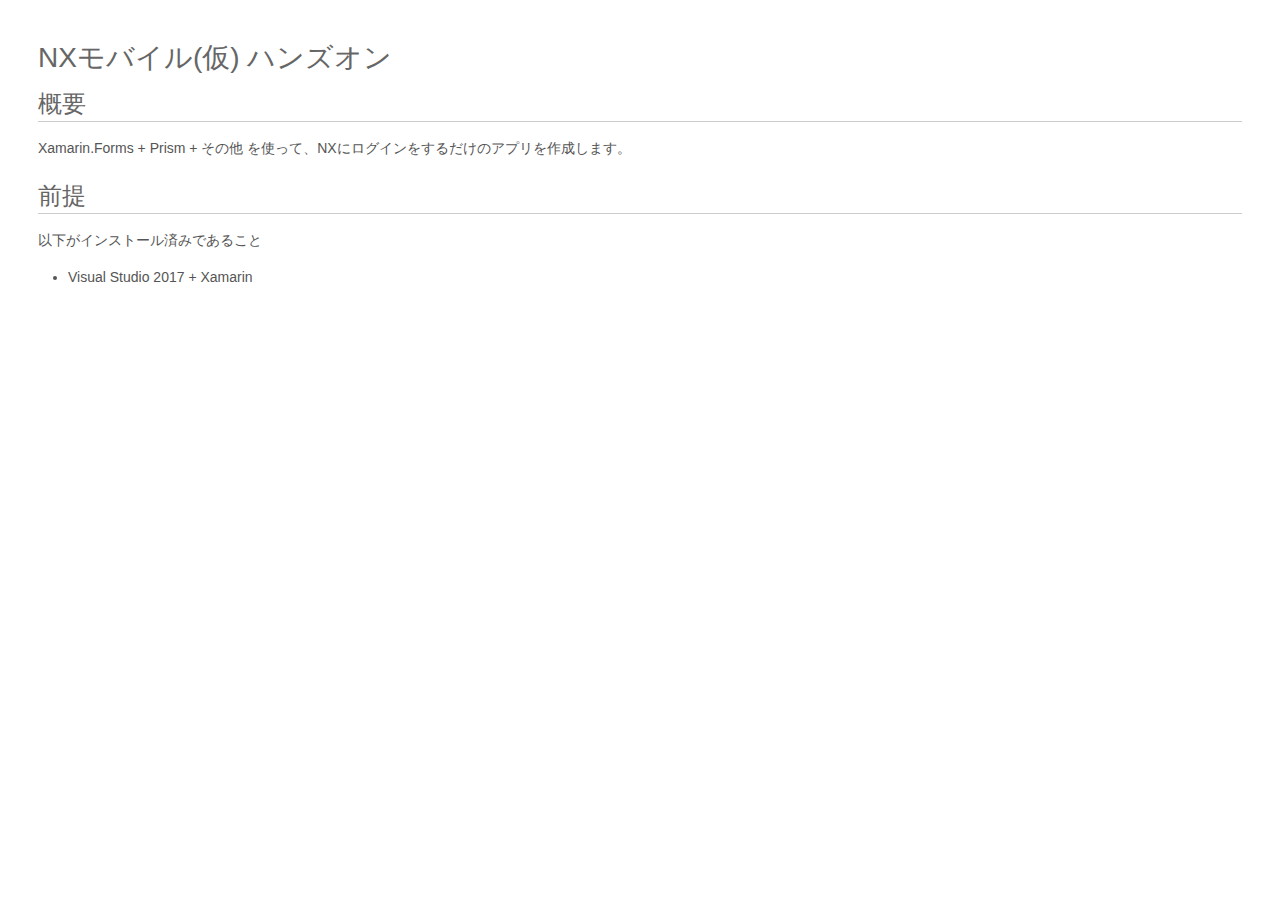
<file: handson/index.html>
<!DOCTYPE html>
<html>
<head>
  <meta charset="utf-8">
  <meta name="generator" content="pandoc">
  <meta name="viewport" content="width=device-width, initial-scale=1.0, user-scalable=yes">
  <title></title>
  <style type="text/css">code{white-space: pre;}</style>
  <link rel="stylesheet" href="css/github.css">
  <!--[if lt IE 9]>
    <script src="//cdnjs.cloudflare.com/ajax/libs/html5shiv/3.7.3/html5shiv-printshiv.min.js"></script>
  <![endif]-->
</head>
<body>
<h1 id="nxモバイル仮-ハンズオン">NXモバイル(仮) ハンズオン</h1>
<h2 id="概要">概要</h2>
<p>Xamarin.Forms + Prism + その他 を使って、NXにログインをするだけのアプリを作成します。</p>
<h2 id="前提">前提</h2>
<p>以下がインストール済みであること</p>
<ul>
<li>Visual Studio 2017 + Xamarin</li>
</ul>
</body>
</html>
</file>
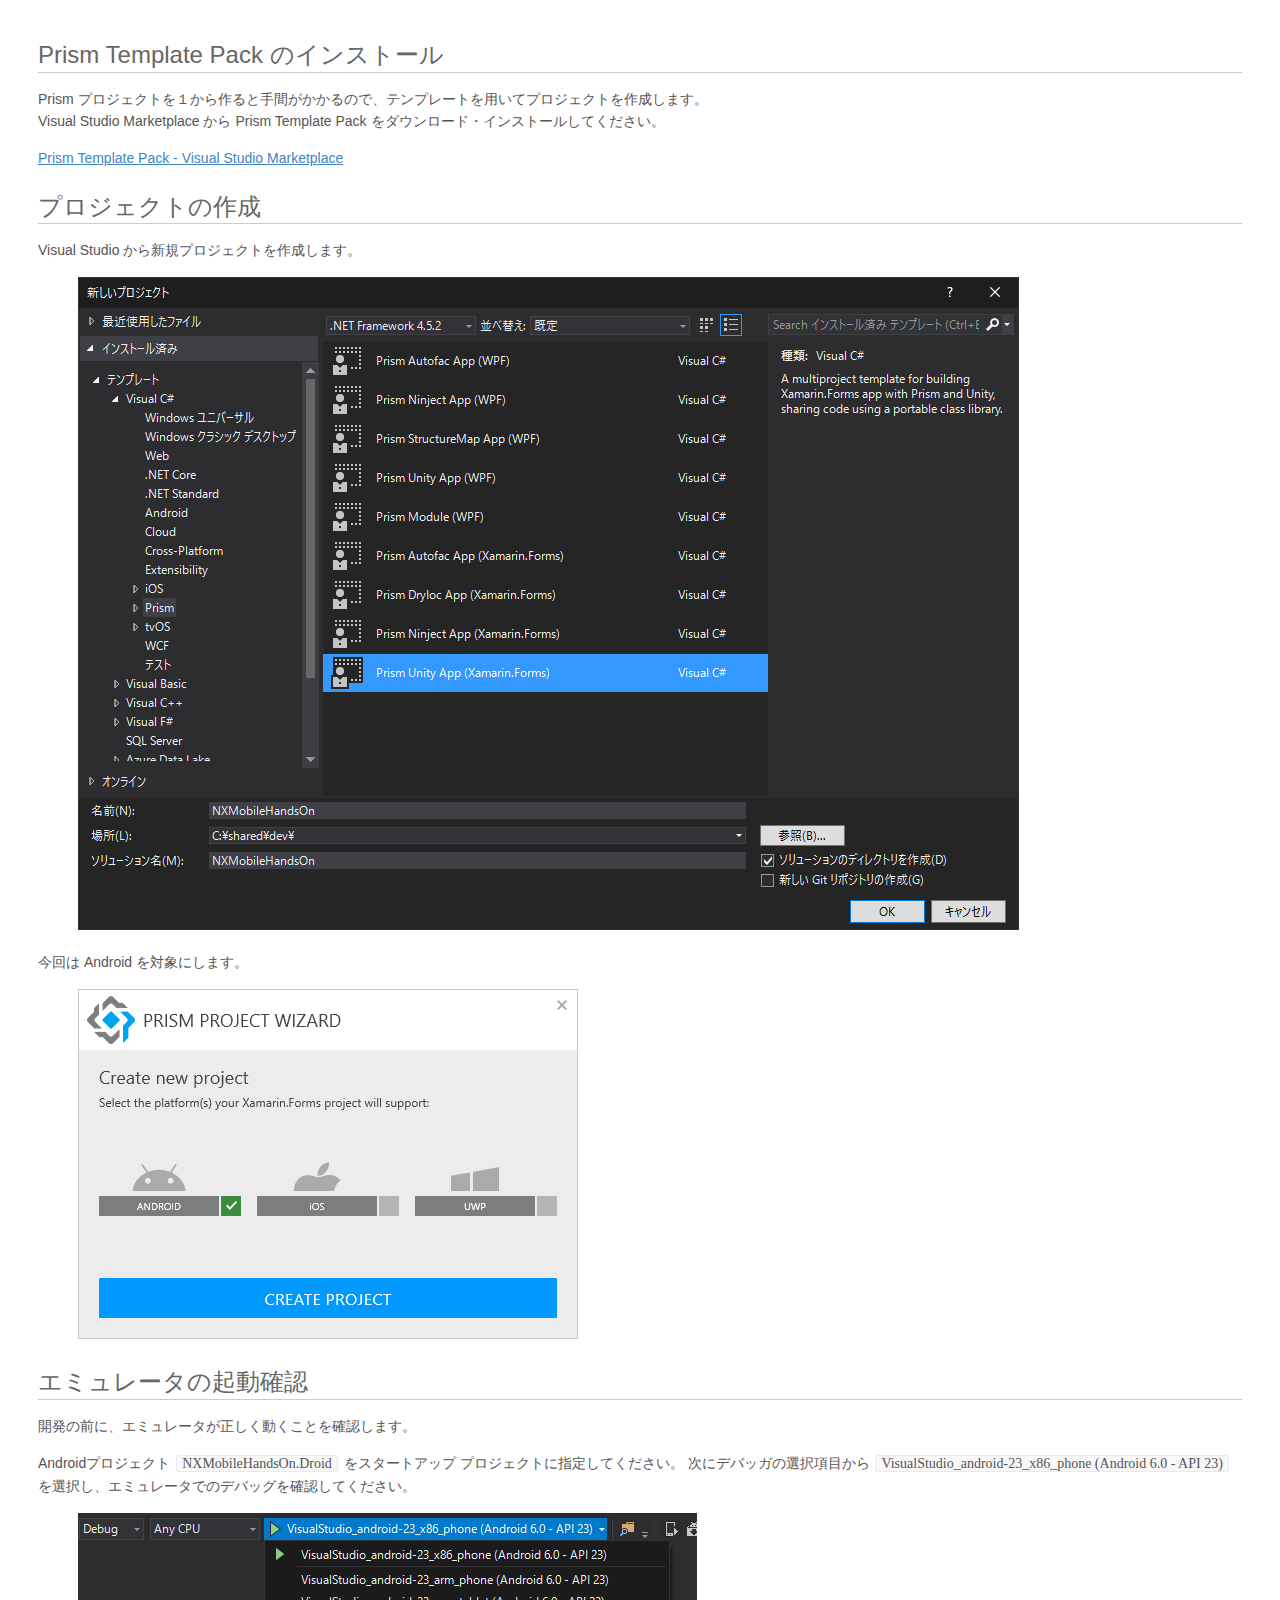
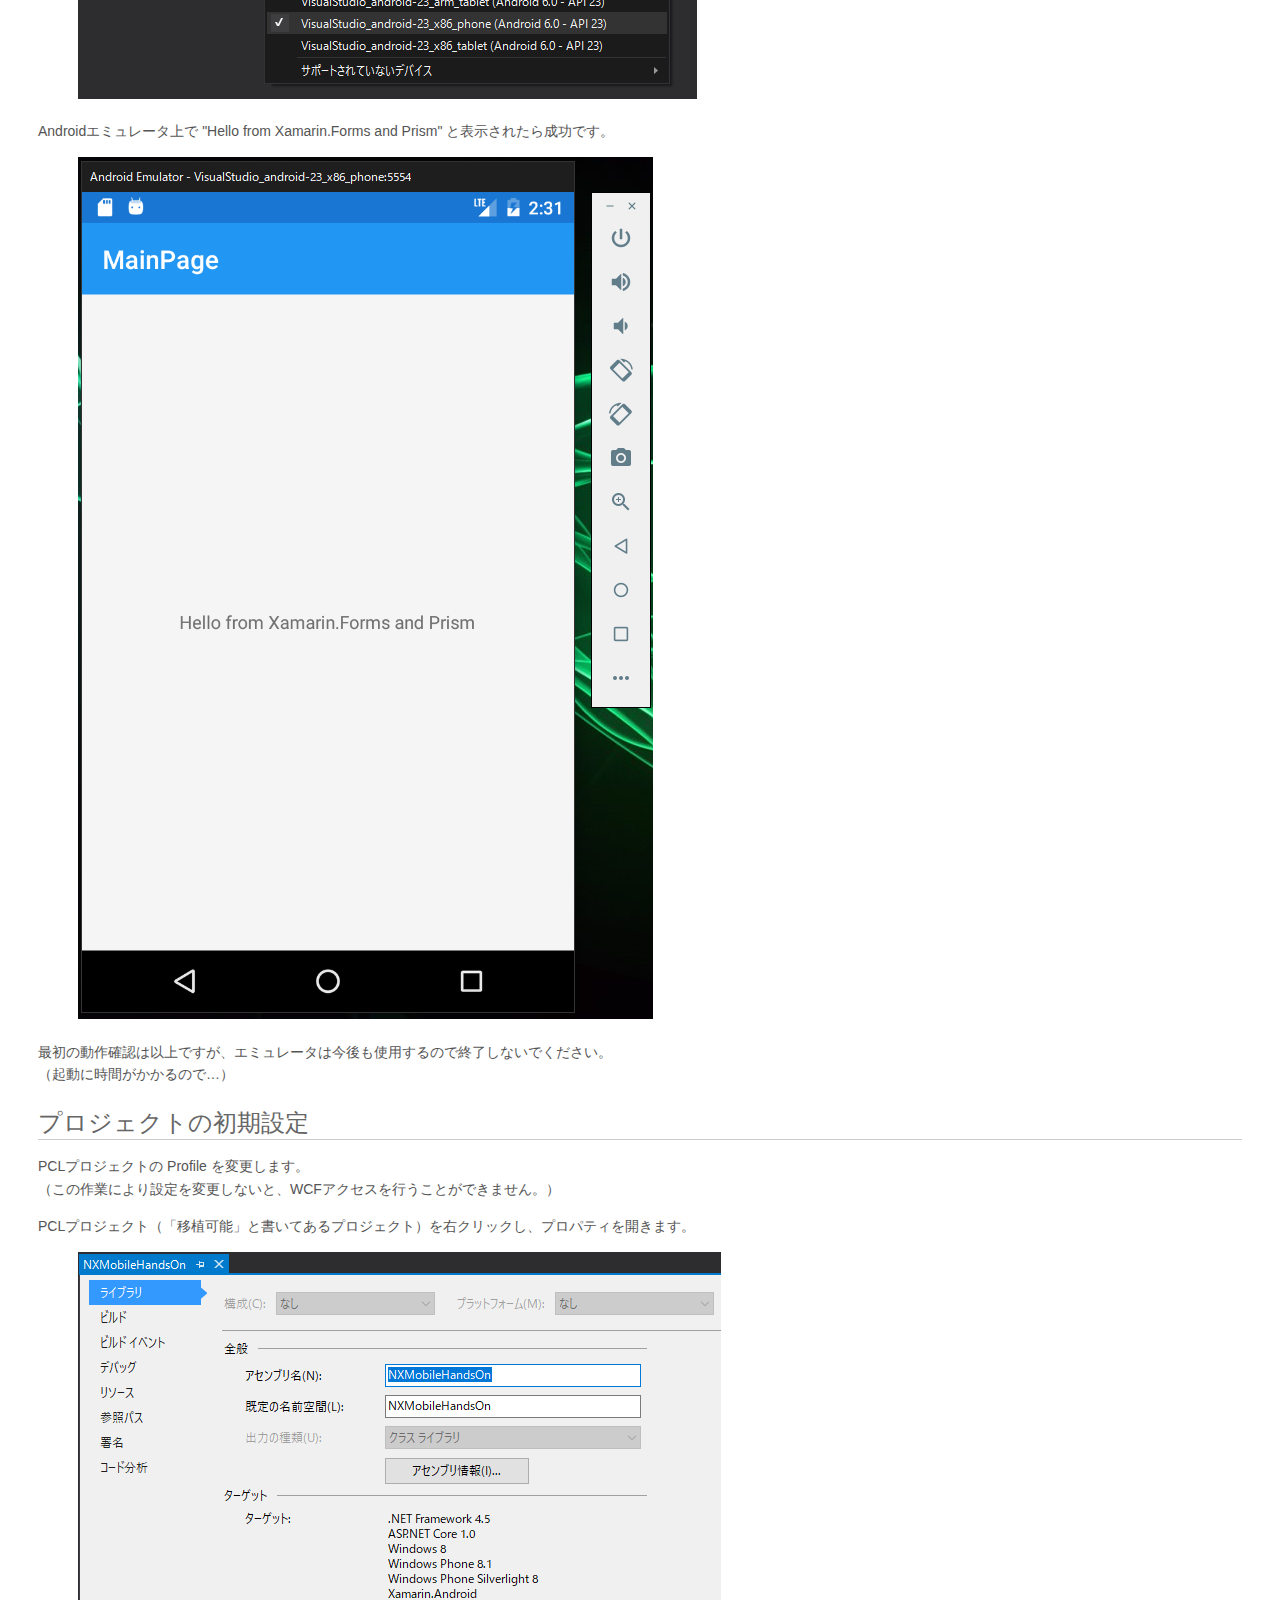
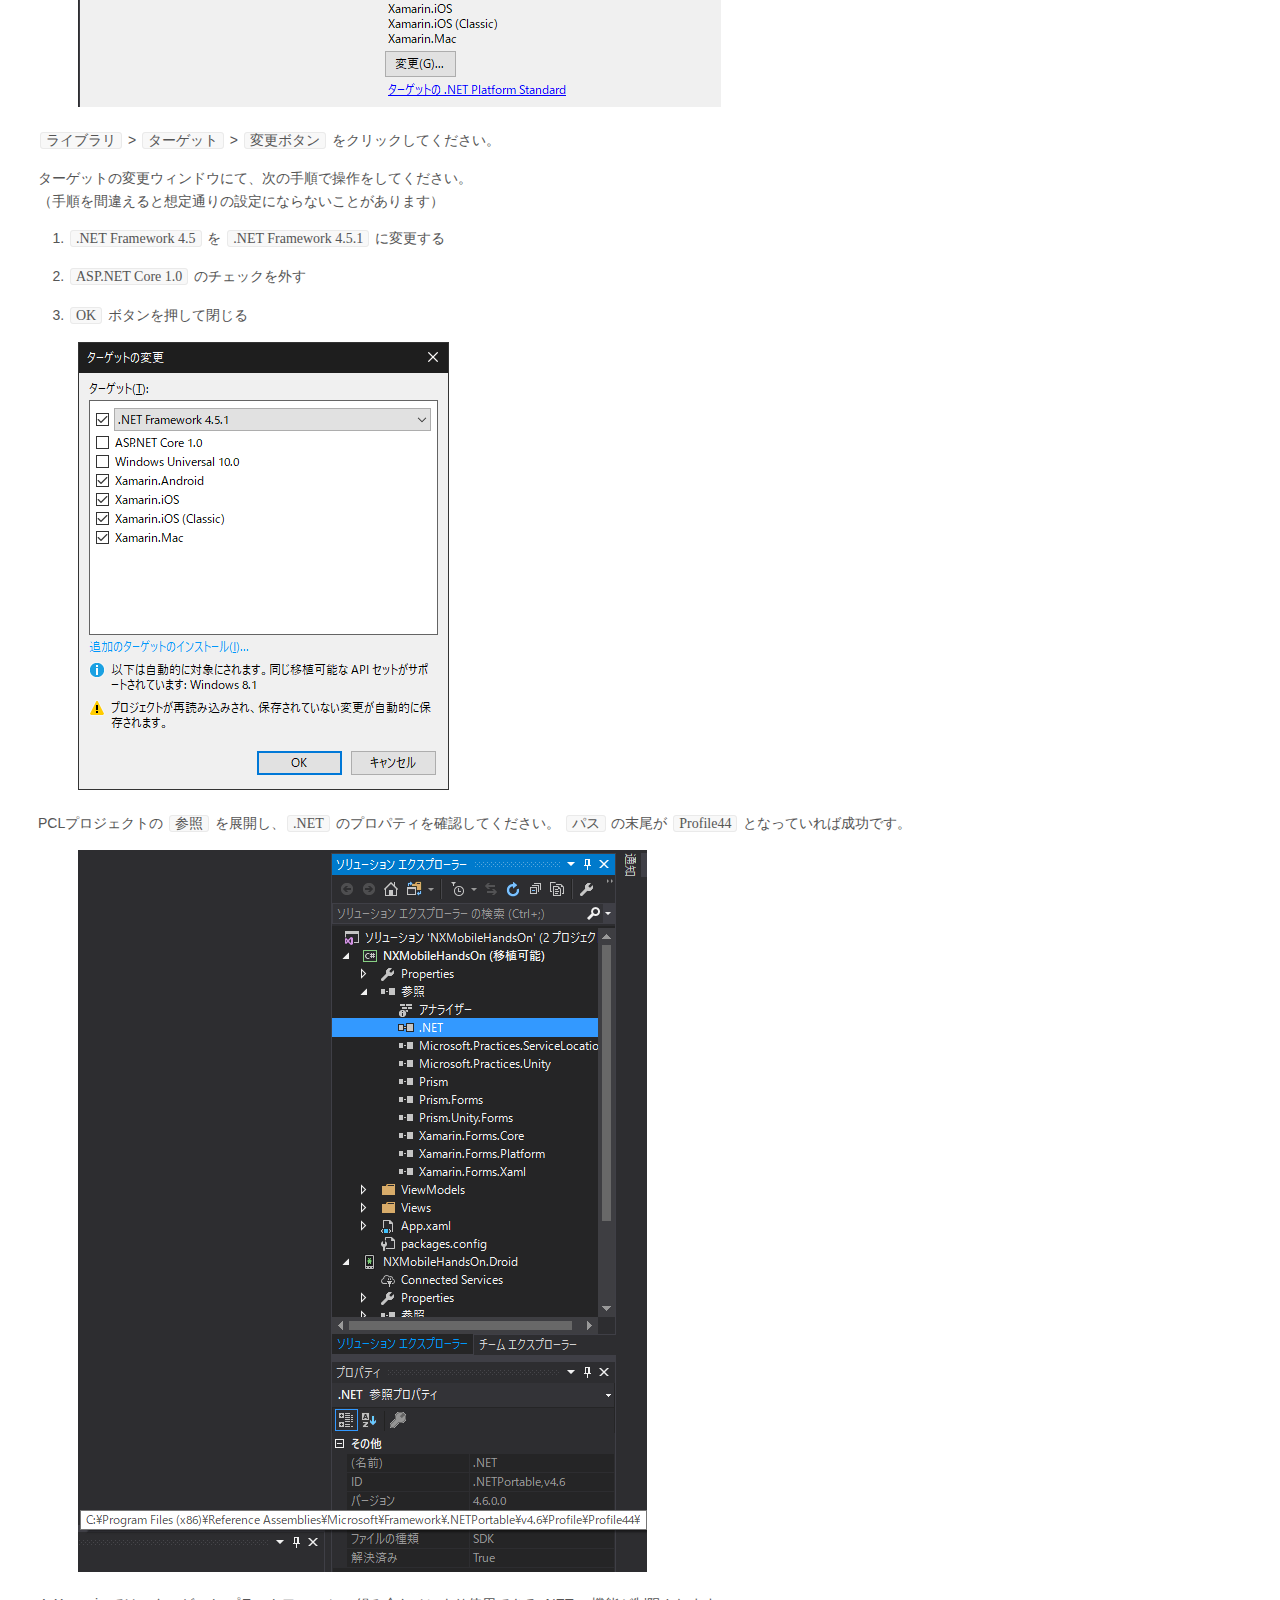
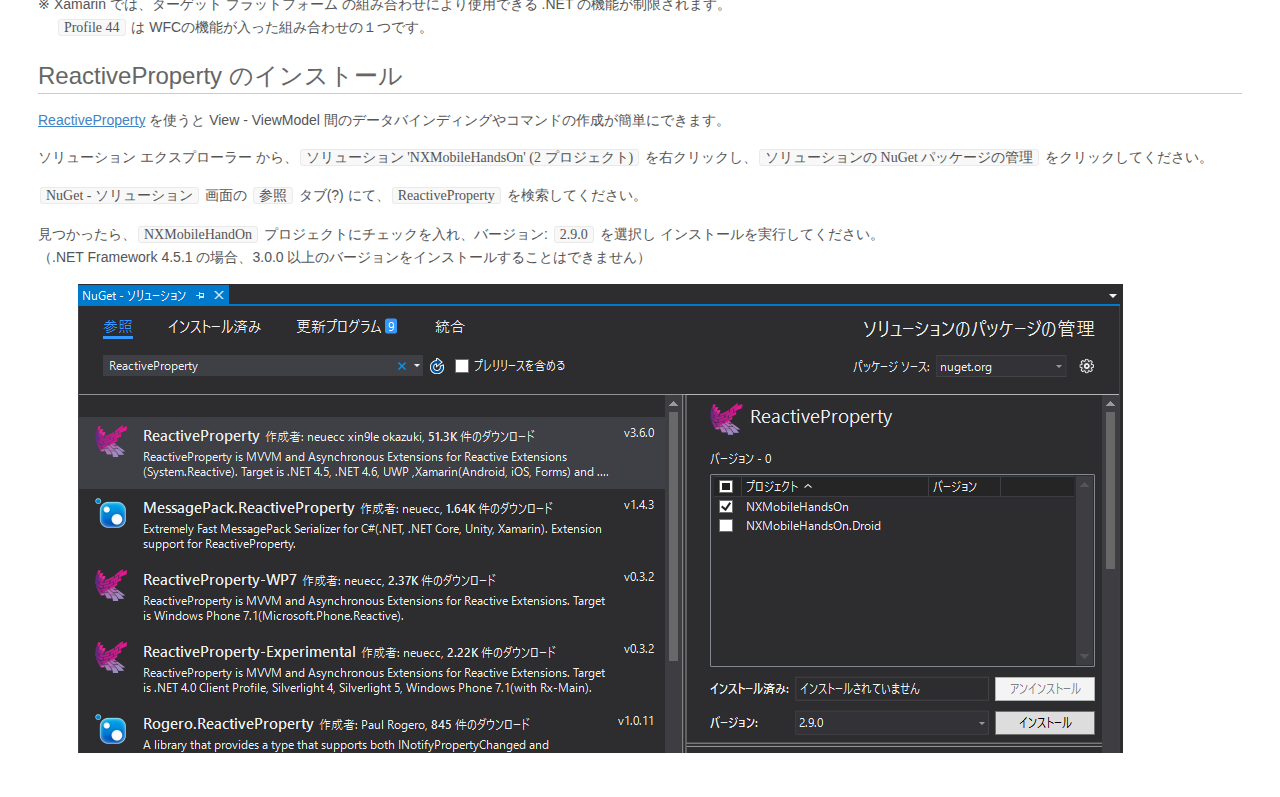
<file: handson/page1.html>
<!DOCTYPE html>
<html>
<head>
  <meta charset="utf-8">
  <meta name="generator" content="pandoc">
  <meta name="viewport" content="width=device-width, initial-scale=1.0, user-scalable=yes">
  <title></title>
  <style type="text/css">code{white-space: pre;}</style>
  <link rel="stylesheet" href="css/github.css">
  <!--[if lt IE 9]>
    <script src="//cdnjs.cloudflare.com/ajax/libs/html5shiv/3.7.3/html5shiv-printshiv.min.js"></script>
  <![endif]-->
</head>
<body>
<h2 id="prism-template-pack-のインストール">Prism Template Pack のインストール</h2>
<p>Prism プロジェクトを１から作ると手間がかかるので、テンプレートを用いてプロジェクトを作成します。<br />
Visual Studio Marketplace から Prism Template Pack をダウンロード・インストールしてください。</p>
<p><a href="https://marketplace.visualstudio.com/items?itemName=BrianLagunas.PrismTemplatePack">Prism Template Pack - Visual Studio Marketplace</a></p>
<h2 id="プロジェクトの作成">プロジェクトの作成</h2>
<p>Visual Studio から新規プロジェクトを作成します。</p>
<figure>
<img src="img/newproject.png" />
</figure>
<p>今回は Android を対象にします。</p>
<figure>
<img src="img/select_platform.png" />
</figure>
<h2 id="エミュレータの起動確認">エミュレータの起動確認</h2>
<p>開発の前に、エミュレータが正しく動くことを確認します。</p>
<p>Androidプロジェクト <code>NXMobileHandsOn.Droid</code> をスタートアップ プロジェクトに指定してください。 次にデバッガの選択項目から <code>VisualStudio_android-23_x86_phone (Android 6.0 - API 23)</code> を選択し、エミュレータでのデバッグを確認してください。</p>
<figure>
<img src="img/emulatorselect.png" />
</figure>
<p>Androidエミュレータ上で &quot;Hello from Xamarin.Forms and Prism&quot; と表示されたら成功です。</p>
<figure>
<img src="img/first_debug.png" />
</figure>
<p>最初の動作確認は以上ですが、エミュレータは今後も使用するので終了しないでください。<br />
（起動に時間がかかるので…）</p>
<h2 id="プロジェクトの初期設定">プロジェクトの初期設定</h2>
<p>PCLプロジェクトの Profile を変更します。<br />
（この作業により設定を変更しないと、WCFアクセスを行うことができません。）</p>
<p>PCLプロジェクト（「移植可能」と書いてあるプロジェクト）を右クリックし、プロパティを開きます。</p>
<figure>
<img src="img/project_property.png" />
</figure>
<p><code>ライブラリ</code> &gt; <code>ターゲット</code> &gt; <code>変更ボタン</code> をクリックしてください。</p>
<p>ターゲットの変更ウィンドウにて、次の手順で操作をしてください。<br />
（手順を間違えると想定通りの設定にならないことがあります）</p>
<ol type="1">
<li><code>.NET Framework 4.5</code> を <code>.NET Framework 4.5.1</code> に変更する</li>
<li><code>ASP.NET Core 1.0</code> のチェックを外す</li>
<li><code>OK</code> ボタンを押して閉じる</li>
</ol>
<figure>
<img src="img/select_target.png" />
</figure>
<p>PCLプロジェクトの <code>参照</code> を展開し、<code>.NET</code> のプロパティを確認してください。 <code>パス</code> の末尾が <code>Profile44</code> となっていれば成功です。</p>
<figure>
<img src="img/profile44.png" />
</figure>
<p>※ Xamarin では、ターゲット プラットフォーム の組み合わせにより使用できる .NET の機能が制限されます。<br />
　 <code>Profile 44</code> は WFCの機能が入った組み合わせの１つです。</p>
<h2 id="reactiveproperty-のインストール">ReactiveProperty のインストール</h2>
<p><a href="https://github.com/runceel/ReactiveProperty">ReactiveProperty</a> を使うと View - ViewModel 間のデータバインディングやコマンドの作成が簡単にできます。</p>
<p>ソリューション エクスプローラー から、<code>ソリューション 'NXMobileHandsOn' (2 プロジェクト)</code> を右クリックし、<code>ソリューションの NuGet パッケージの管理</code> をクリックしてください。</p>
<p><code>NuGet - ソリューション</code> 画面の <code>参照</code> タブ(?) にて、<code>ReactiveProperty</code> を検索してください。</p>
<p>見つかったら、<code>NXMobileHandOn</code> プロジェクトにチェックを入れ、バージョン: <code>2.9.0</code> を選択し インストールを実行してください。<br />
（.NET Framework 4.5.1 の場合、3.0.0 以上のバージョンをインストールすることはできません）</p>
<figure>
<img src="img/install_reactiveproperty.png" />
</figure>
</body>
</html>
</file>
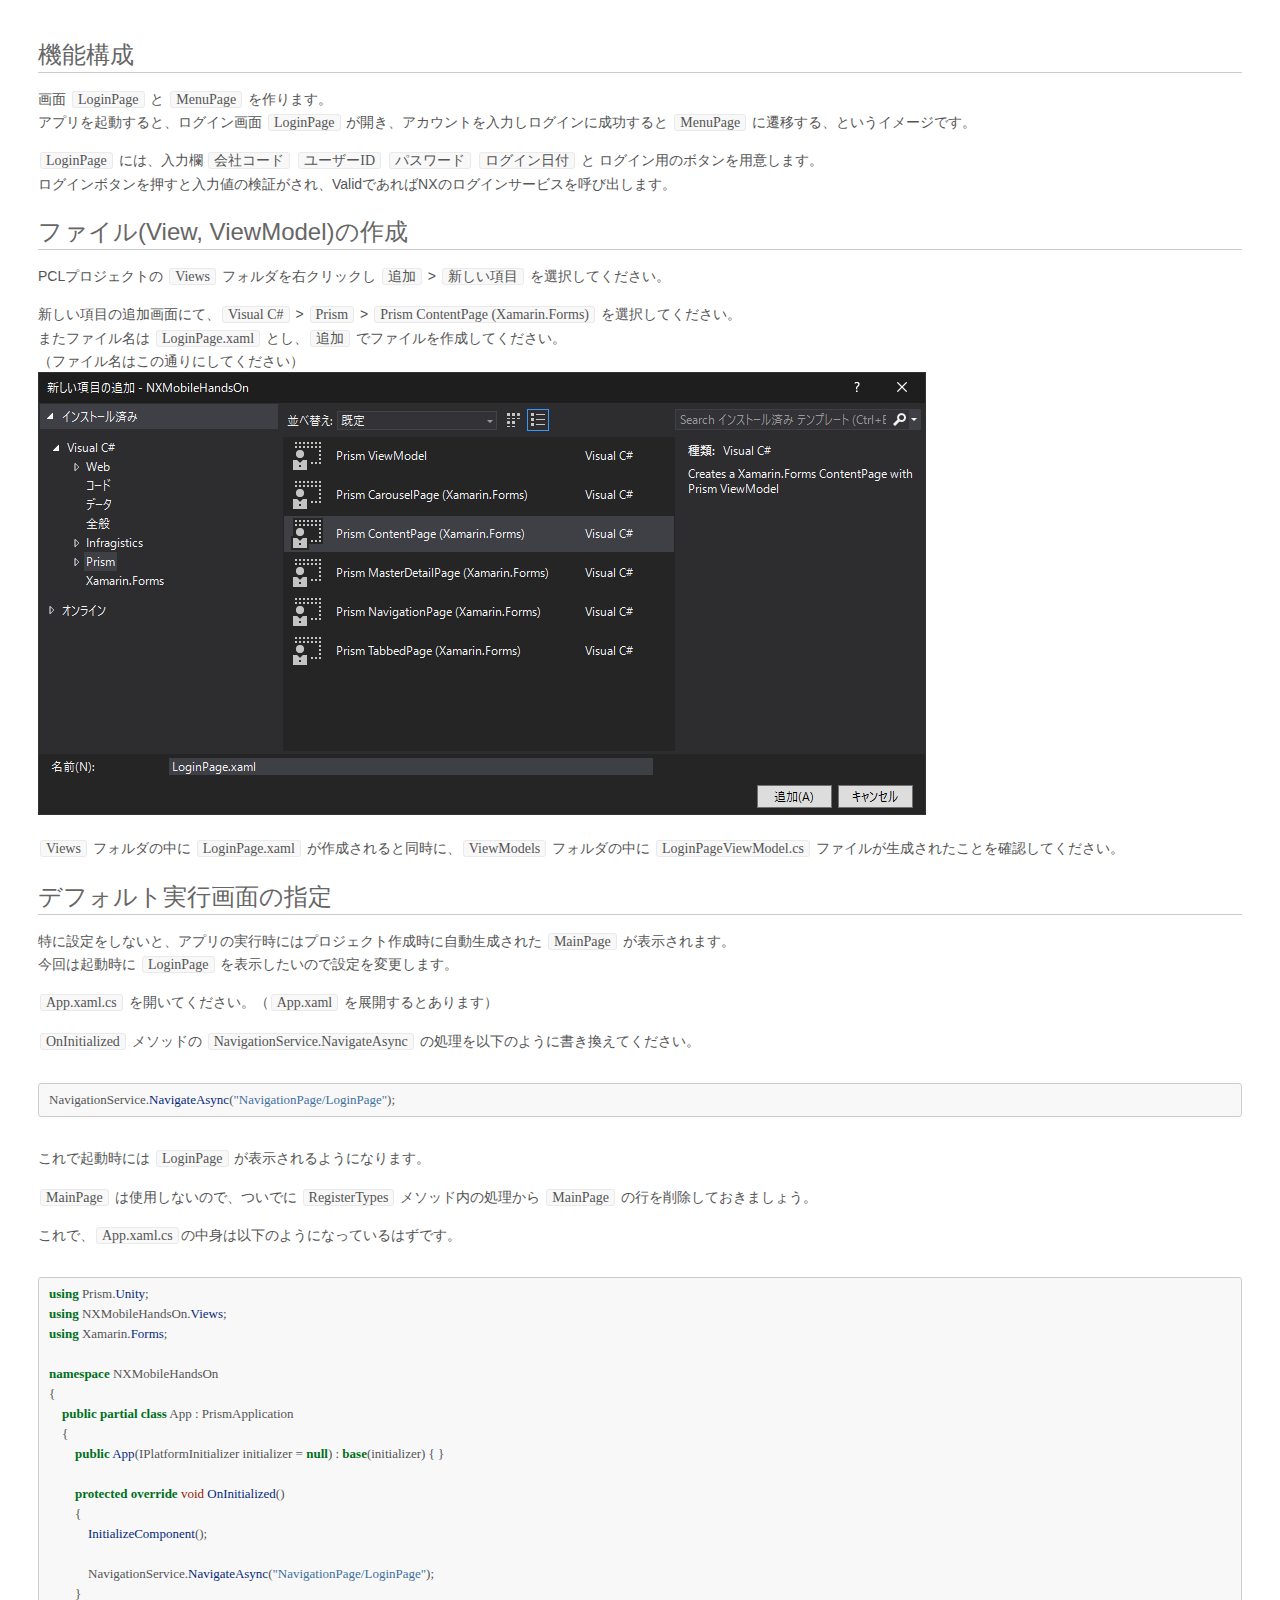
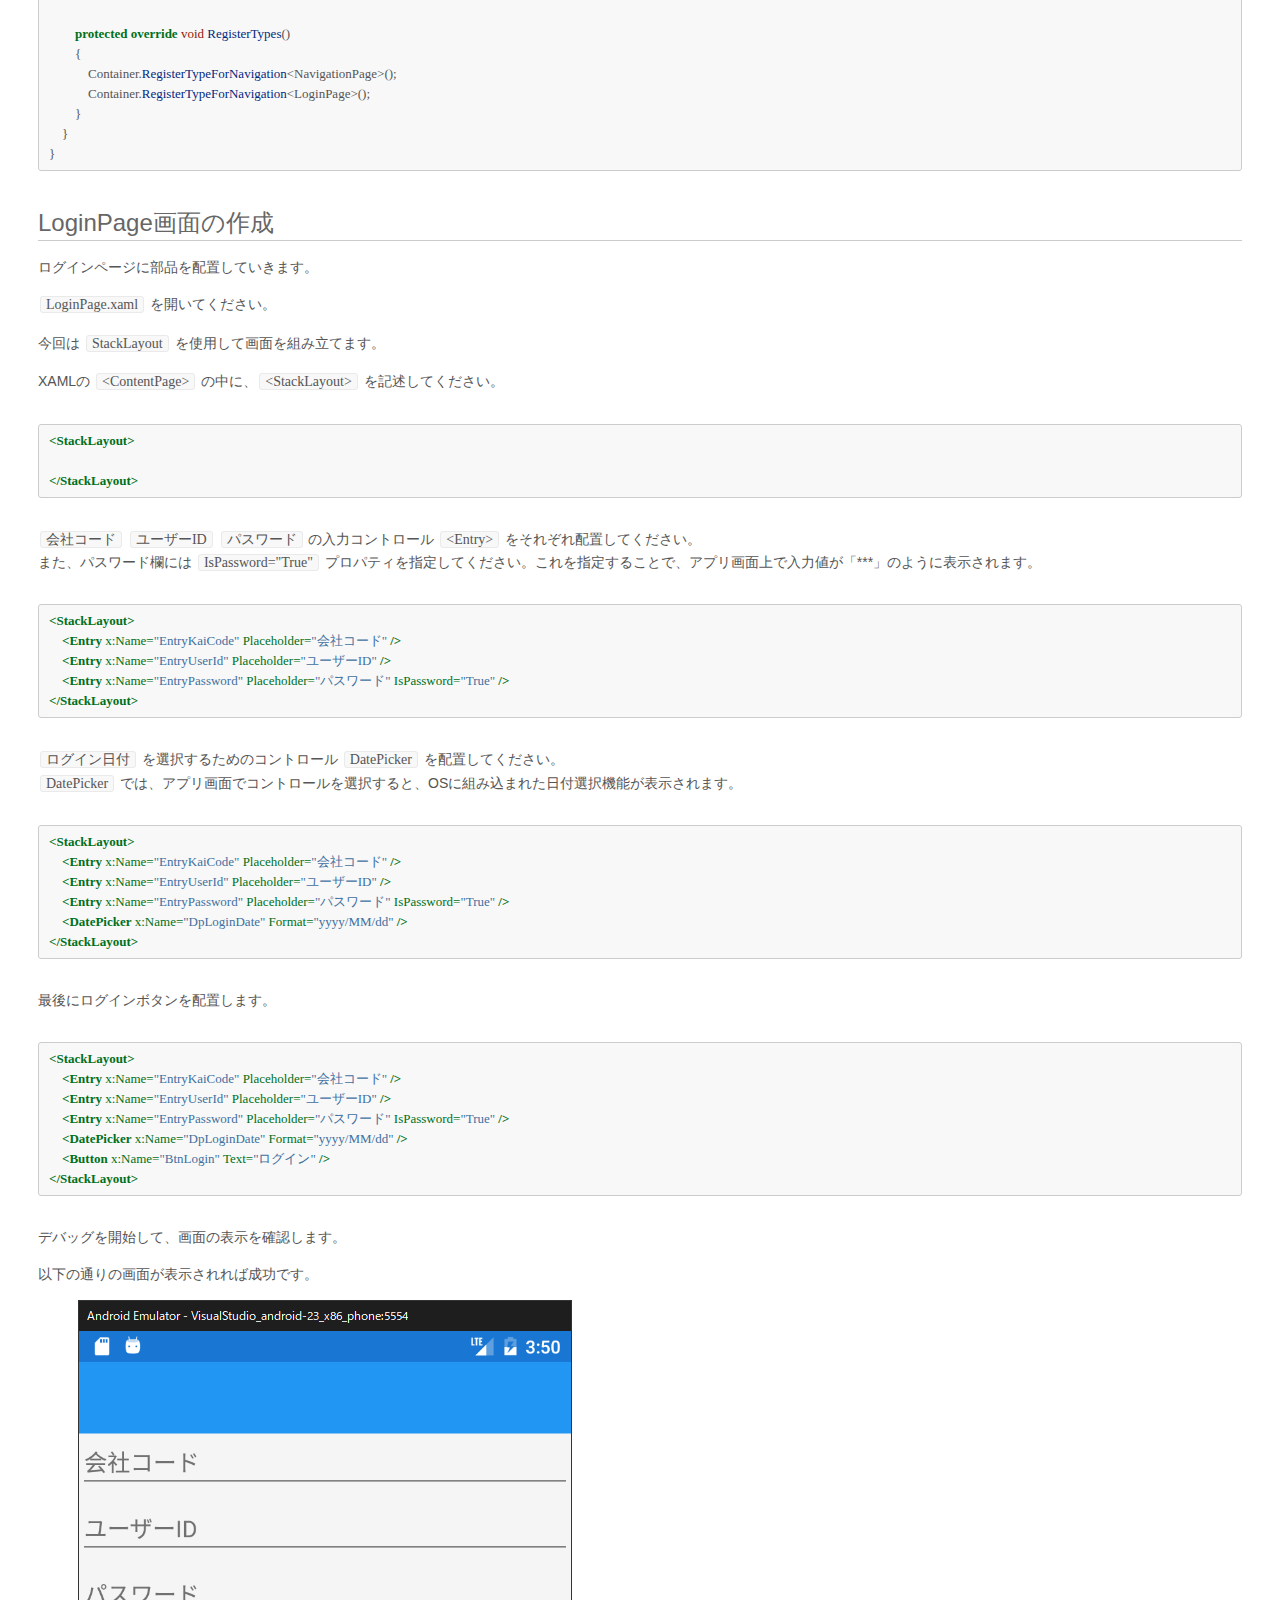
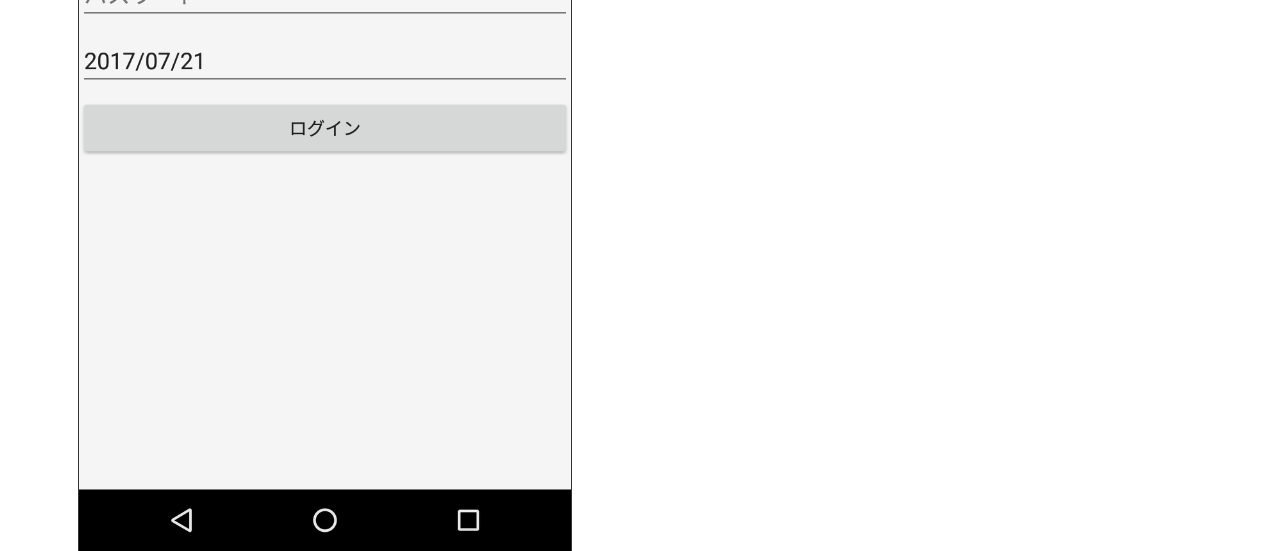
<file: handson/page2.html>
<!DOCTYPE html>
<html>
<head>
  <meta charset="utf-8">
  <meta name="generator" content="pandoc">
  <meta name="viewport" content="width=device-width, initial-scale=1.0, user-scalable=yes">
  <title></title>
  <style type="text/css">code{white-space: pre;}</style>
  <style type="text/css">
div.sourceCode { overflow-x: auto; }
table.sourceCode, tr.sourceCode, td.lineNumbers, td.sourceCode {
  margin: 0; padding: 0; vertical-align: baseline; border: none; }
table.sourceCode { width: 100%; line-height: 100%; }
td.lineNumbers { text-align: right; padding-right: 4px; padding-left: 4px; color: #aaaaaa; border-right: 1px solid #aaaaaa; }
td.sourceCode { padding-left: 5px; }
code > span.kw { color: #007020; font-weight: bold; } /* Keyword */
code > span.dt { color: #902000; } /* DataType */
code > span.dv { color: #40a070; } /* DecVal */
code > span.bn { color: #40a070; } /* BaseN */
code > span.fl { color: #40a070; } /* Float */
code > span.ch { color: #4070a0; } /* Char */
code > span.st { color: #4070a0; } /* String */
code > span.co { color: #60a0b0; font-style: italic; } /* Comment */
code > span.ot { color: #007020; } /* Other */
code > span.al { color: #ff0000; font-weight: bold; } /* Alert */
code > span.fu { color: #06287e; } /* Function */
code > span.er { color: #ff0000; font-weight: bold; } /* Error */
code > span.wa { color: #60a0b0; font-weight: bold; font-style: italic; } /* Warning */
code > span.cn { color: #880000; } /* Constant */
code > span.sc { color: #4070a0; } /* SpecialChar */
code > span.vs { color: #4070a0; } /* VerbatimString */
code > span.ss { color: #bb6688; } /* SpecialString */
code > span.im { } /* Import */
code > span.va { color: #19177c; } /* Variable */
code > span.cf { color: #007020; font-weight: bold; } /* ControlFlow */
code > span.op { color: #666666; } /* Operator */
code > span.bu { } /* BuiltIn */
code > span.ex { } /* Extension */
code > span.pp { color: #bc7a00; } /* Preprocessor */
code > span.at { color: #7d9029; } /* Attribute */
code > span.do { color: #ba2121; font-style: italic; } /* Documentation */
code > span.an { color: #60a0b0; font-weight: bold; font-style: italic; } /* Annotation */
code > span.cv { color: #60a0b0; font-weight: bold; font-style: italic; } /* CommentVar */
code > span.in { color: #60a0b0; font-weight: bold; font-style: italic; } /* Information */
  </style>
  <link rel="stylesheet" href="css/github.css">
  <!--[if lt IE 9]>
    <script src="//cdnjs.cloudflare.com/ajax/libs/html5shiv/3.7.3/html5shiv-printshiv.min.js"></script>
  <![endif]-->
</head>
<body>
<h2 id="機能構成">機能構成</h2>
<p>画面 <code>LoginPage</code> と <code>MenuPage</code> を作ります。<br />
アプリを起動すると、ログイン画面 <code>LoginPage</code> が開き、アカウントを入力しログインに成功すると <code>MenuPage</code> に遷移する、というイメージです。</p>
<p><code>LoginPage</code> には、入力欄 <code>会社コード</code> <code>ユーザーID</code> <code>パスワード</code> <code>ログイン日付</code> と ログイン用のボタンを用意します。<br />
ログインボタンを押すと入力値の検証がされ、ValidであればNXのログインサービスを呼び出します。</p>
<h2 id="ファイルview-viewmodelの作成">ファイル(View, ViewModel)の作成</h2>
<p>PCLプロジェクトの <code>Views</code> フォルダを右クリックし <code>追加</code> &gt; <code>新しい項目</code> を選択してください。</p>
<p>新しい項目の追加画面にて、<code>Visual C#</code> &gt; <code>Prism</code> &gt; <code>Prism ContentPage (Xamarin.Forms)</code> を選択してください。<br />
またファイル名は <code>LoginPage.xaml</code> とし、<code>追加</code> でファイルを作成してください。<br />
（ファイル名はこの通りにしてください）<br />
<img src="img/create_loginpage.png" /></p>
<p><code>Views</code> フォルダの中に <code>LoginPage.xaml</code> が作成されると同時に、<code>ViewModels</code> フォルダの中に <code>LoginPageViewModel.cs</code> ファイルが生成されたことを確認してください。</p>
<h2 id="デフォルト実行画面の指定">デフォルト実行画面の指定</h2>
<p>特に設定をしないと、アプリの実行時にはプロジェクト作成時に自動生成された <code>MainPage</code> が表示されます。<br />
今回は起動時に <code>LoginPage</code> を表示したいので設定を変更します。</p>
<p><code>App.xaml.cs</code> を開いてください。（<code>App.xaml</code> を展開するとあります）</p>
<p><code>OnInitialized</code> メソッドの <code>NavigationService.NavigateAsync</code> の処理を以下のように書き換えてください。</p>
<div class="sourceCode"><pre class="sourceCode cs"><code class="sourceCode cs">NavigationService.<span class="fu">NavigateAsync</span>(<span class="st">&quot;NavigationPage/LoginPage&quot;</span>);</code></pre></div>
<p>これで起動時には <code>LoginPage</code> が表示されるようになります。</p>
<p><code>MainPage</code> は使用しないので、ついでに <code>RegisterTypes</code> メソッド内の処理から <code>MainPage</code> の行を削除しておきましょう。</p>
<p>これで、<code>App.xaml.cs</code>の中身は以下のようになっているはずです。</p>
<div class="sourceCode"><pre class="sourceCode cs"><code class="sourceCode cs"><span class="kw">using</span> Prism.<span class="fu">Unity</span>;
<span class="kw">using</span> NXMobileHandsOn.<span class="fu">Views</span>;
<span class="kw">using</span> Xamarin.<span class="fu">Forms</span>;

<span class="kw">namespace</span> NXMobileHandsOn
{
    <span class="kw">public</span> <span class="kw">partial</span> <span class="kw">class</span> App : PrismApplication
    {
        <span class="kw">public</span> <span class="fu">App</span>(IPlatformInitializer initializer = <span class="kw">null</span>) : <span class="kw">base</span>(initializer) { }

        <span class="kw">protected</span> <span class="kw">override</span> <span class="dt">void</span> <span class="fu">OnInitialized</span>()
        {
            <span class="fu">InitializeComponent</span>();

            NavigationService.<span class="fu">NavigateAsync</span>(<span class="st">&quot;NavigationPage/LoginPage&quot;</span>);
        }

        <span class="kw">protected</span> <span class="kw">override</span> <span class="dt">void</span> <span class="fu">RegisterTypes</span>()
        {
            Container.<span class="fu">RegisterTypeForNavigation</span>&lt;NavigationPage&gt;();
            Container.<span class="fu">RegisterTypeForNavigation</span>&lt;LoginPage&gt;();
        }
    }
}</code></pre></div>
<h2 id="loginpage画面の作成">LoginPage画面の作成</h2>
<p>ログインページに部品を配置していきます。</p>
<p><code>LoginPage.xaml</code> を開いてください。</p>
<p>今回は <code>StackLayout</code> を使用して画面を組み立てます。</p>
<p>XAMLの <code>&lt;ContentPage&gt;</code> の中に、<code>&lt;StackLayout&gt;</code> を記述してください。</p>
<div class="sourceCode"><pre class="sourceCode xml"><code class="sourceCode xml"><span class="kw">&lt;StackLayout&gt;</span>

<span class="kw">&lt;/StackLayout&gt;</span></code></pre></div>
<p><code>会社コード</code> <code>ユーザーID</code> <code>パスワード</code> の入力コントロール <code>&lt;Entry&gt;</code> をそれぞれ配置してください。<br />
また、パスワード欄には <code>IsPassword=&quot;True&quot;</code> プロパティを指定してください。これを指定することで、アプリ画面上で入力値が「***」のように表示されます。</p>
<div class="sourceCode"><pre class="sourceCode xml"><code class="sourceCode xml"><span class="kw">&lt;StackLayout&gt;</span>
    <span class="kw">&lt;Entry</span><span class="ot"> x:Name=</span><span class="st">&quot;EntryKaiCode&quot;</span><span class="ot"> Placeholder=</span><span class="st">&quot;会社コード&quot;</span> <span class="kw">/&gt;</span>
    <span class="kw">&lt;Entry</span><span class="ot"> x:Name=</span><span class="st">&quot;EntryUserId&quot;</span><span class="ot"> Placeholder=</span><span class="st">&quot;ユーザーID&quot;</span> <span class="kw">/&gt;</span>
    <span class="kw">&lt;Entry</span><span class="ot"> x:Name=</span><span class="st">&quot;EntryPassword&quot;</span><span class="ot"> Placeholder=</span><span class="st">&quot;パスワード&quot;</span><span class="ot"> IsPassword=</span><span class="st">&quot;True&quot;</span> <span class="kw">/&gt;</span>
<span class="kw">&lt;/StackLayout&gt;</span></code></pre></div>
<p><code>ログイン日付</code> を選択するためのコントロール <code>DatePicker</code> を配置してください。<br />
<code>DatePicker</code> では、アプリ画面でコントロールを選択すると、OSに組み込まれた日付選択機能が表示されます。</p>
<div class="sourceCode"><pre class="sourceCode xml"><code class="sourceCode xml"><span class="kw">&lt;StackLayout&gt;</span>
    <span class="kw">&lt;Entry</span><span class="ot"> x:Name=</span><span class="st">&quot;EntryKaiCode&quot;</span><span class="ot"> Placeholder=</span><span class="st">&quot;会社コード&quot;</span> <span class="kw">/&gt;</span>
    <span class="kw">&lt;Entry</span><span class="ot"> x:Name=</span><span class="st">&quot;EntryUserId&quot;</span><span class="ot"> Placeholder=</span><span class="st">&quot;ユーザーID&quot;</span> <span class="kw">/&gt;</span>
    <span class="kw">&lt;Entry</span><span class="ot"> x:Name=</span><span class="st">&quot;EntryPassword&quot;</span><span class="ot"> Placeholder=</span><span class="st">&quot;パスワード&quot;</span><span class="ot"> IsPassword=</span><span class="st">&quot;True&quot;</span> <span class="kw">/&gt;</span>
    <span class="kw">&lt;DatePicker</span><span class="ot"> x:Name=</span><span class="st">&quot;DpLoginDate&quot;</span><span class="ot"> Format=</span><span class="st">&quot;yyyy/MM/dd&quot;</span> <span class="kw">/&gt;</span>
<span class="kw">&lt;/StackLayout&gt;</span></code></pre></div>
<p>最後にログインボタンを配置します。</p>
<div class="sourceCode"><pre class="sourceCode xml"><code class="sourceCode xml"><span class="kw">&lt;StackLayout&gt;</span>
    <span class="kw">&lt;Entry</span><span class="ot"> x:Name=</span><span class="st">&quot;EntryKaiCode&quot;</span><span class="ot"> Placeholder=</span><span class="st">&quot;会社コード&quot;</span> <span class="kw">/&gt;</span>
    <span class="kw">&lt;Entry</span><span class="ot"> x:Name=</span><span class="st">&quot;EntryUserId&quot;</span><span class="ot"> Placeholder=</span><span class="st">&quot;ユーザーID&quot;</span> <span class="kw">/&gt;</span>
    <span class="kw">&lt;Entry</span><span class="ot"> x:Name=</span><span class="st">&quot;EntryPassword&quot;</span><span class="ot"> Placeholder=</span><span class="st">&quot;パスワード&quot;</span><span class="ot"> IsPassword=</span><span class="st">&quot;True&quot;</span> <span class="kw">/&gt;</span>
    <span class="kw">&lt;DatePicker</span><span class="ot"> x:Name=</span><span class="st">&quot;DpLoginDate&quot;</span><span class="ot"> Format=</span><span class="st">&quot;yyyy/MM/dd&quot;</span> <span class="kw">/&gt;</span>
    <span class="kw">&lt;Button</span><span class="ot"> x:Name=</span><span class="st">&quot;BtnLogin&quot;</span><span class="ot"> Text=</span><span class="st">&quot;ログイン&quot;</span> <span class="kw">/&gt;</span>
<span class="kw">&lt;/StackLayout&gt;</span></code></pre></div>
<p>デバッグを開始して、画面の表示を確認します。</p>
<p>以下の通りの画面が表示されれば成功です。</p>
<figure>
<img src="img/login_page.png" />
</figure>
</body>
</html>
</file>
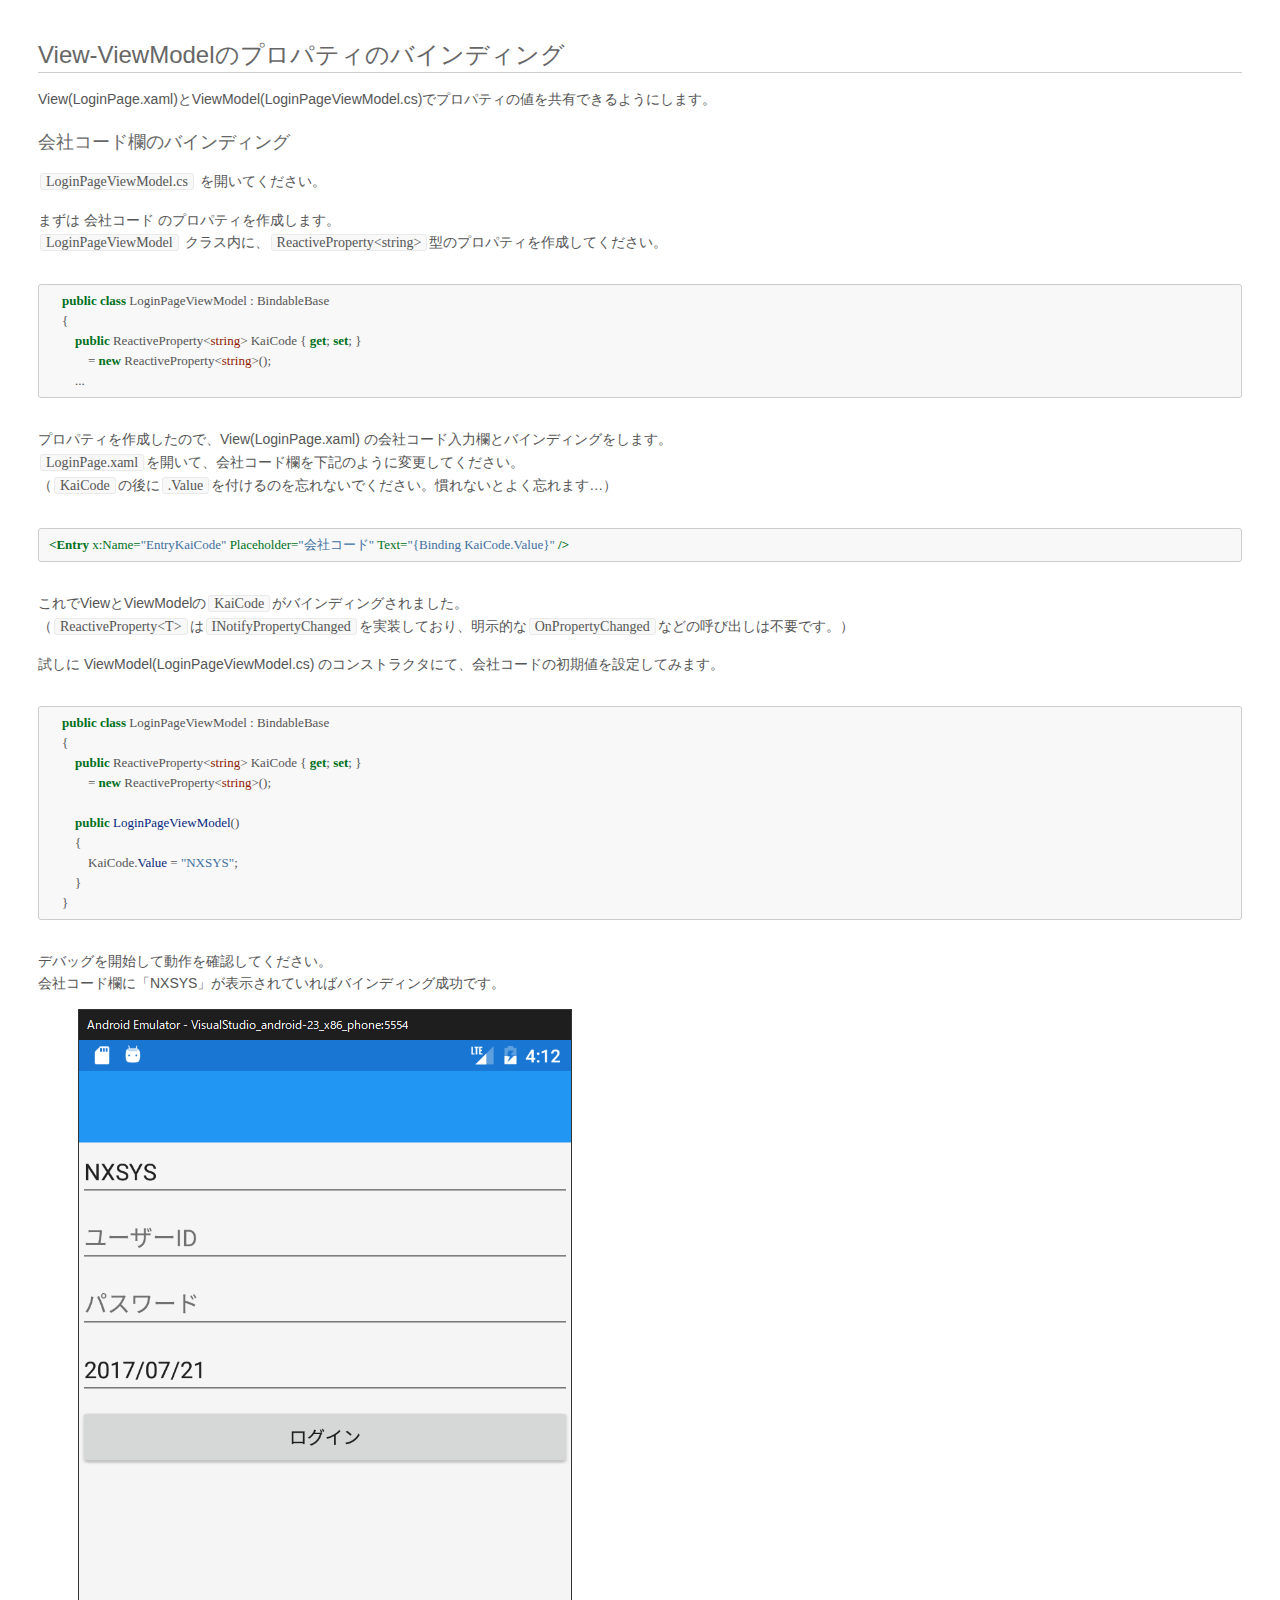
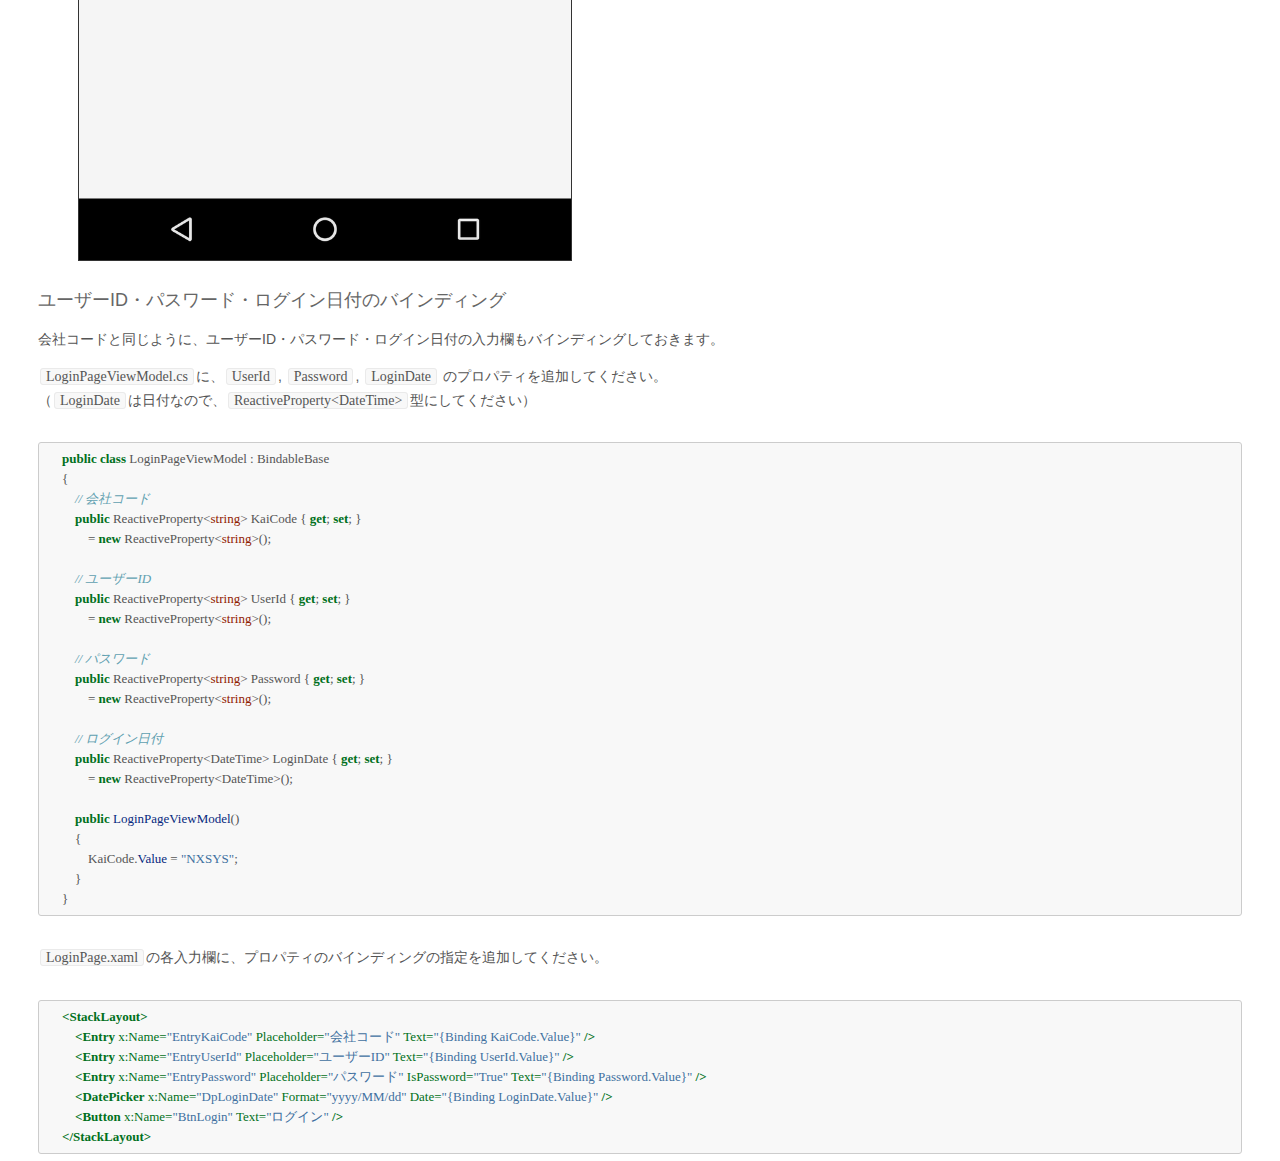
<file: handson/page3.html>
<!DOCTYPE html>
<html>
<head>
  <meta charset="utf-8">
  <meta name="generator" content="pandoc">
  <meta name="viewport" content="width=device-width, initial-scale=1.0, user-scalable=yes">
  <title></title>
  <style type="text/css">code{white-space: pre;}</style>
  <style type="text/css">
div.sourceCode { overflow-x: auto; }
table.sourceCode, tr.sourceCode, td.lineNumbers, td.sourceCode {
  margin: 0; padding: 0; vertical-align: baseline; border: none; }
table.sourceCode { width: 100%; line-height: 100%; }
td.lineNumbers { text-align: right; padding-right: 4px; padding-left: 4px; color: #aaaaaa; border-right: 1px solid #aaaaaa; }
td.sourceCode { padding-left: 5px; }
code > span.kw { color: #007020; font-weight: bold; } /* Keyword */
code > span.dt { color: #902000; } /* DataType */
code > span.dv { color: #40a070; } /* DecVal */
code > span.bn { color: #40a070; } /* BaseN */
code > span.fl { color: #40a070; } /* Float */
code > span.ch { color: #4070a0; } /* Char */
code > span.st { color: #4070a0; } /* String */
code > span.co { color: #60a0b0; font-style: italic; } /* Comment */
code > span.ot { color: #007020; } /* Other */
code > span.al { color: #ff0000; font-weight: bold; } /* Alert */
code > span.fu { color: #06287e; } /* Function */
code > span.er { color: #ff0000; font-weight: bold; } /* Error */
code > span.wa { color: #60a0b0; font-weight: bold; font-style: italic; } /* Warning */
code > span.cn { color: #880000; } /* Constant */
code > span.sc { color: #4070a0; } /* SpecialChar */
code > span.vs { color: #4070a0; } /* VerbatimString */
code > span.ss { color: #bb6688; } /* SpecialString */
code > span.im { } /* Import */
code > span.va { color: #19177c; } /* Variable */
code > span.cf { color: #007020; font-weight: bold; } /* ControlFlow */
code > span.op { color: #666666; } /* Operator */
code > span.bu { } /* BuiltIn */
code > span.ex { } /* Extension */
code > span.pp { color: #bc7a00; } /* Preprocessor */
code > span.at { color: #7d9029; } /* Attribute */
code > span.do { color: #ba2121; font-style: italic; } /* Documentation */
code > span.an { color: #60a0b0; font-weight: bold; font-style: italic; } /* Annotation */
code > span.cv { color: #60a0b0; font-weight: bold; font-style: italic; } /* CommentVar */
code > span.in { color: #60a0b0; font-weight: bold; font-style: italic; } /* Information */
  </style>
  <link rel="stylesheet" href="css/github.css">
  <!--[if lt IE 9]>
    <script src="//cdnjs.cloudflare.com/ajax/libs/html5shiv/3.7.3/html5shiv-printshiv.min.js"></script>
  <![endif]-->
</head>
<body>
<h2 id="view-viewmodelのプロパティのバインディング">View-ViewModelのプロパティのバインディング</h2>
<p>View(LoginPage.xaml)とViewModel(LoginPageViewModel.cs)でプロパティの値を共有できるようにします。</p>
<h3 id="会社コード欄のバインディング">会社コード欄のバインディング</h3>
<p><code>LoginPageViewModel.cs</code> を開いてください。</p>
<p>まずは 会社コード のプロパティを作成します。<br />
<code>LoginPageViewModel</code> クラス内に、<code>ReactiveProperty&lt;string&gt;</code>型のプロパティを作成してください。</p>
<div class="sourceCode"><pre class="sourceCode cs"><code class="sourceCode cs">    <span class="kw">public</span> <span class="kw">class</span> LoginPageViewModel : BindableBase
    {
        <span class="kw">public</span> ReactiveProperty&lt;<span class="dt">string</span>&gt; KaiCode { <span class="kw">get</span>; <span class="kw">set</span>; }
            = <span class="kw">new</span> ReactiveProperty&lt;<span class="dt">string</span>&gt;();
        ...</code></pre></div>
<p>プロパティを作成したので、View(LoginPage.xaml) の会社コード入力欄とバインディングをします。<br />
<code>LoginPage.xaml</code>を開いて、会社コード欄を下記のように変更してください。<br />
（<code>KaiCode</code>の後に<code>.Value</code>を付けるのを忘れないでください。慣れないとよく忘れます…）</p>
<div class="sourceCode"><pre class="sourceCode xml"><code class="sourceCode xml"><span class="kw">&lt;Entry</span><span class="ot"> x:Name=</span><span class="st">&quot;EntryKaiCode&quot;</span><span class="ot"> Placeholder=</span><span class="st">&quot;会社コード&quot;</span><span class="ot"> Text=</span><span class="st">&quot;{Binding KaiCode.Value}&quot;</span> <span class="kw">/&gt;</span></code></pre></div>
<p>これでViewとViewModelの<code>KaiCode</code>がバインディングされました。<br />
（<code>ReactiveProperty&lt;T&gt;</code>は<code>INotifyPropertyChanged</code>を実装しており、明示的な<code>OnPropertyChanged</code>などの呼び出しは不要です。）</p>
<p>試しに ViewModel(LoginPageViewModel.cs) のコンストラクタにて、会社コードの初期値を設定してみます。</p>
<div class="sourceCode"><pre class="sourceCode cs"><code class="sourceCode cs">    <span class="kw">public</span> <span class="kw">class</span> LoginPageViewModel : BindableBase
    {
        <span class="kw">public</span> ReactiveProperty&lt;<span class="dt">string</span>&gt; KaiCode { <span class="kw">get</span>; <span class="kw">set</span>; }
            = <span class="kw">new</span> ReactiveProperty&lt;<span class="dt">string</span>&gt;();

        <span class="kw">public</span> <span class="fu">LoginPageViewModel</span>()
        {
            KaiCode.<span class="fu">Value</span> = <span class="st">&quot;NXSYS&quot;</span>;
        }
    }</code></pre></div>
<p>デバッグを開始して動作を確認してください。<br />
会社コード欄に「NXSYS」が表示されていればバインディング成功です。</p>
<figure>
<img src="img/default_kaicode.png" />
</figure>
<h3 id="ユーザーidパスワードログイン日付のバインディング">ユーザーID・パスワード・ログイン日付のバインディング</h3>
<p>会社コードと同じように、ユーザーID・パスワード・ログイン日付の入力欄もバインディングしておきます。</p>
<p><code>LoginPageViewModel.cs</code>に、<code>UserId</code>, <code>Password</code>, <code>LoginDate</code> のプロパティを追加してください。<br />
（<code>LoginDate</code>は日付なので、<code>ReactiveProperty&lt;DateTime&gt;</code>型にしてください）</p>
<div class="sourceCode"><pre class="sourceCode cs"><code class="sourceCode cs">    <span class="kw">public</span> <span class="kw">class</span> LoginPageViewModel : BindableBase
    {
        <span class="co">// 会社コード</span>
        <span class="kw">public</span> ReactiveProperty&lt;<span class="dt">string</span>&gt; KaiCode { <span class="kw">get</span>; <span class="kw">set</span>; }
            = <span class="kw">new</span> ReactiveProperty&lt;<span class="dt">string</span>&gt;();

        <span class="co">// ユーザーID</span>
        <span class="kw">public</span> ReactiveProperty&lt;<span class="dt">string</span>&gt; UserId { <span class="kw">get</span>; <span class="kw">set</span>; }
            = <span class="kw">new</span> ReactiveProperty&lt;<span class="dt">string</span>&gt;();

        <span class="co">// パスワード</span>
        <span class="kw">public</span> ReactiveProperty&lt;<span class="dt">string</span>&gt; Password { <span class="kw">get</span>; <span class="kw">set</span>; }
            = <span class="kw">new</span> ReactiveProperty&lt;<span class="dt">string</span>&gt;();

        <span class="co">// ログイン日付</span>
        <span class="kw">public</span> ReactiveProperty&lt;DateTime&gt; LoginDate { <span class="kw">get</span>; <span class="kw">set</span>; }
            = <span class="kw">new</span> ReactiveProperty&lt;DateTime&gt;();

        <span class="kw">public</span> <span class="fu">LoginPageViewModel</span>()
        {
            KaiCode.<span class="fu">Value</span> = <span class="st">&quot;NXSYS&quot;</span>;
        }
    }</code></pre></div>
<p><code>LoginPage.xaml</code>の各入力欄に、プロパティのバインディングの指定を追加してください。</p>
<div class="sourceCode"><pre class="sourceCode xml"><code class="sourceCode xml">    <span class="kw">&lt;StackLayout&gt;</span>
        <span class="kw">&lt;Entry</span><span class="ot"> x:Name=</span><span class="st">&quot;EntryKaiCode&quot;</span><span class="ot"> Placeholder=</span><span class="st">&quot;会社コード&quot;</span><span class="ot"> Text=</span><span class="st">&quot;{Binding KaiCode.Value}&quot;</span> <span class="kw">/&gt;</span>
        <span class="kw">&lt;Entry</span><span class="ot"> x:Name=</span><span class="st">&quot;EntryUserId&quot;</span><span class="ot"> Placeholder=</span><span class="st">&quot;ユーザーID&quot;</span><span class="ot"> Text=</span><span class="st">&quot;{Binding UserId.Value}&quot;</span> <span class="kw">/&gt;</span>
        <span class="kw">&lt;Entry</span><span class="ot"> x:Name=</span><span class="st">&quot;EntryPassword&quot;</span><span class="ot"> Placeholder=</span><span class="st">&quot;パスワード&quot;</span><span class="ot"> IsPassword=</span><span class="st">&quot;True&quot;</span><span class="ot"> Text=</span><span class="st">&quot;{Binding Password.Value}&quot;</span> <span class="kw">/&gt;</span>
        <span class="kw">&lt;DatePicker</span><span class="ot"> x:Name=</span><span class="st">&quot;DpLoginDate&quot;</span><span class="ot"> Format=</span><span class="st">&quot;yyyy/MM/dd&quot;</span><span class="ot"> Date=</span><span class="st">&quot;{Binding LoginDate.Value}&quot;</span> <span class="kw">/&gt;</span>
        <span class="kw">&lt;Button</span><span class="ot"> x:Name=</span><span class="st">&quot;BtnLogin&quot;</span><span class="ot"> Text=</span><span class="st">&quot;ログイン&quot;</span> <span class="kw">/&gt;</span>
    <span class="kw">&lt;/StackLayout&gt;</span></code></pre></div>
</body>
</html>
</file>
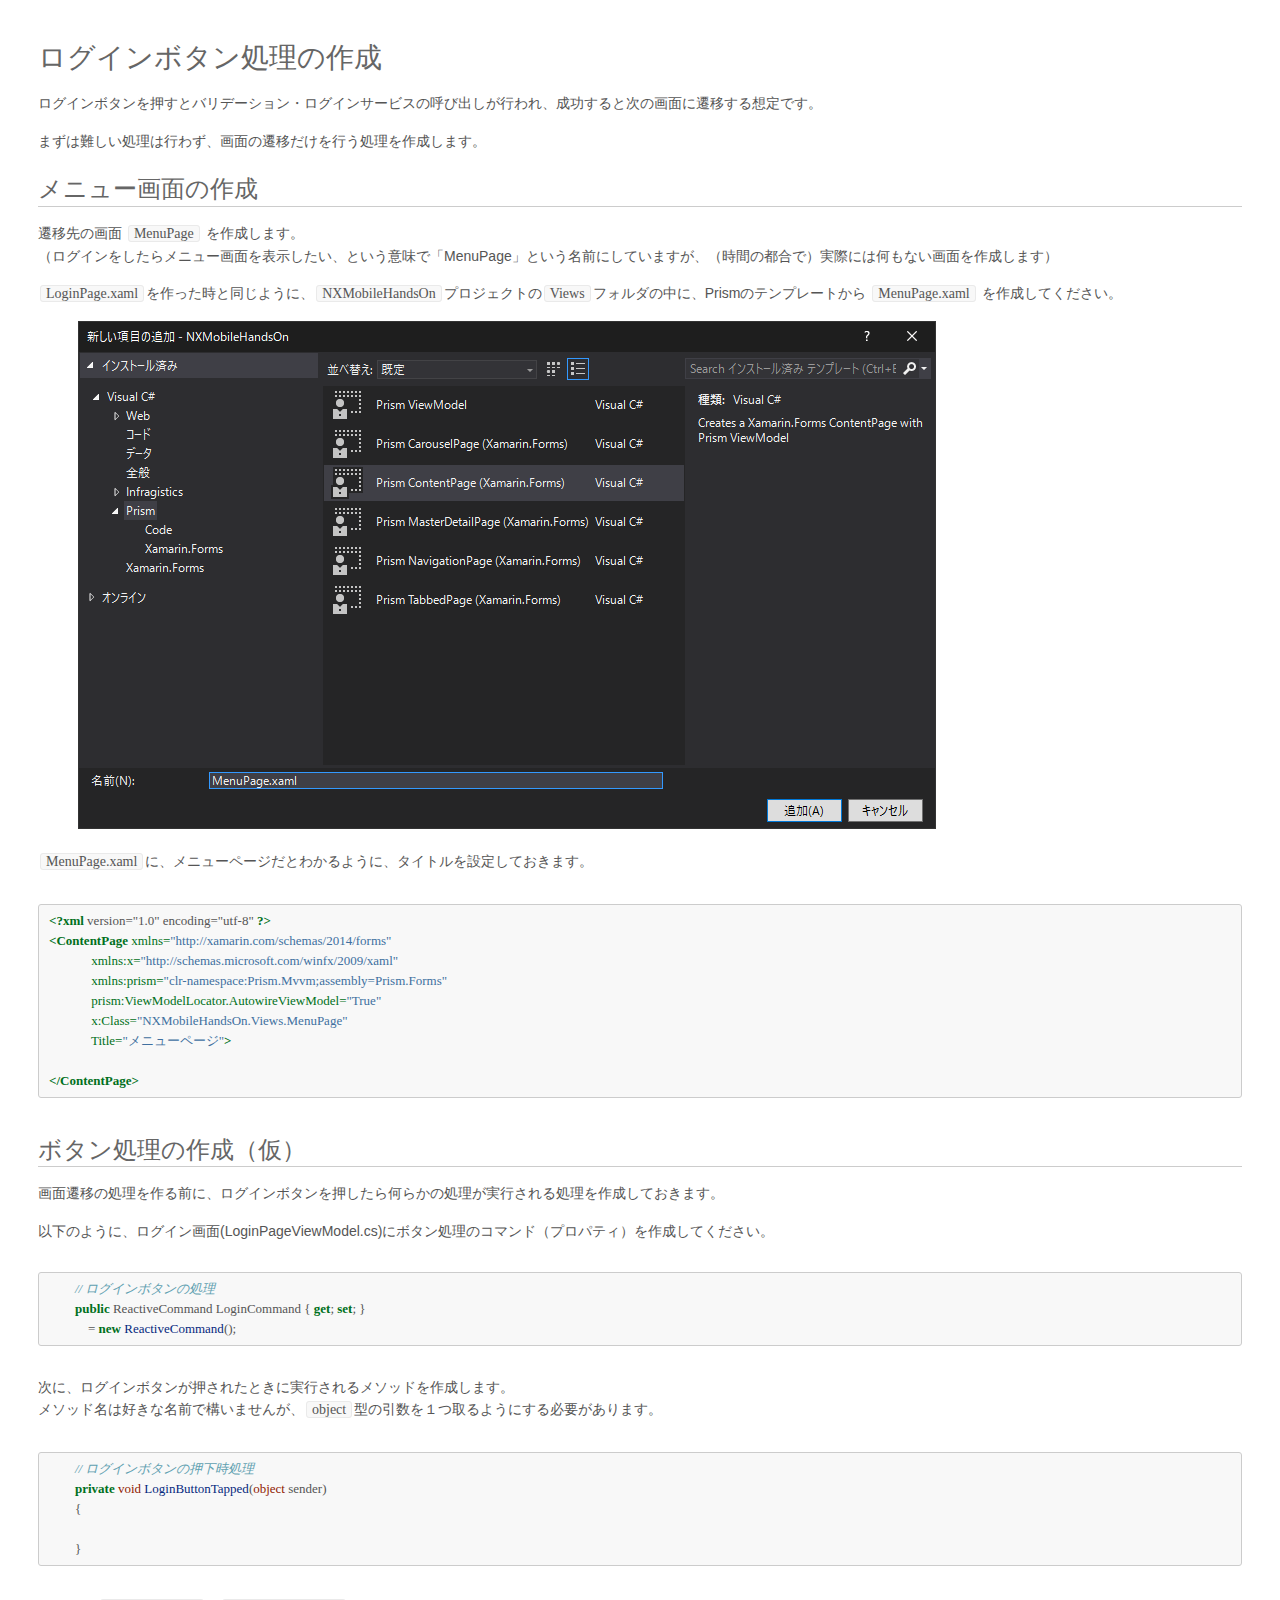
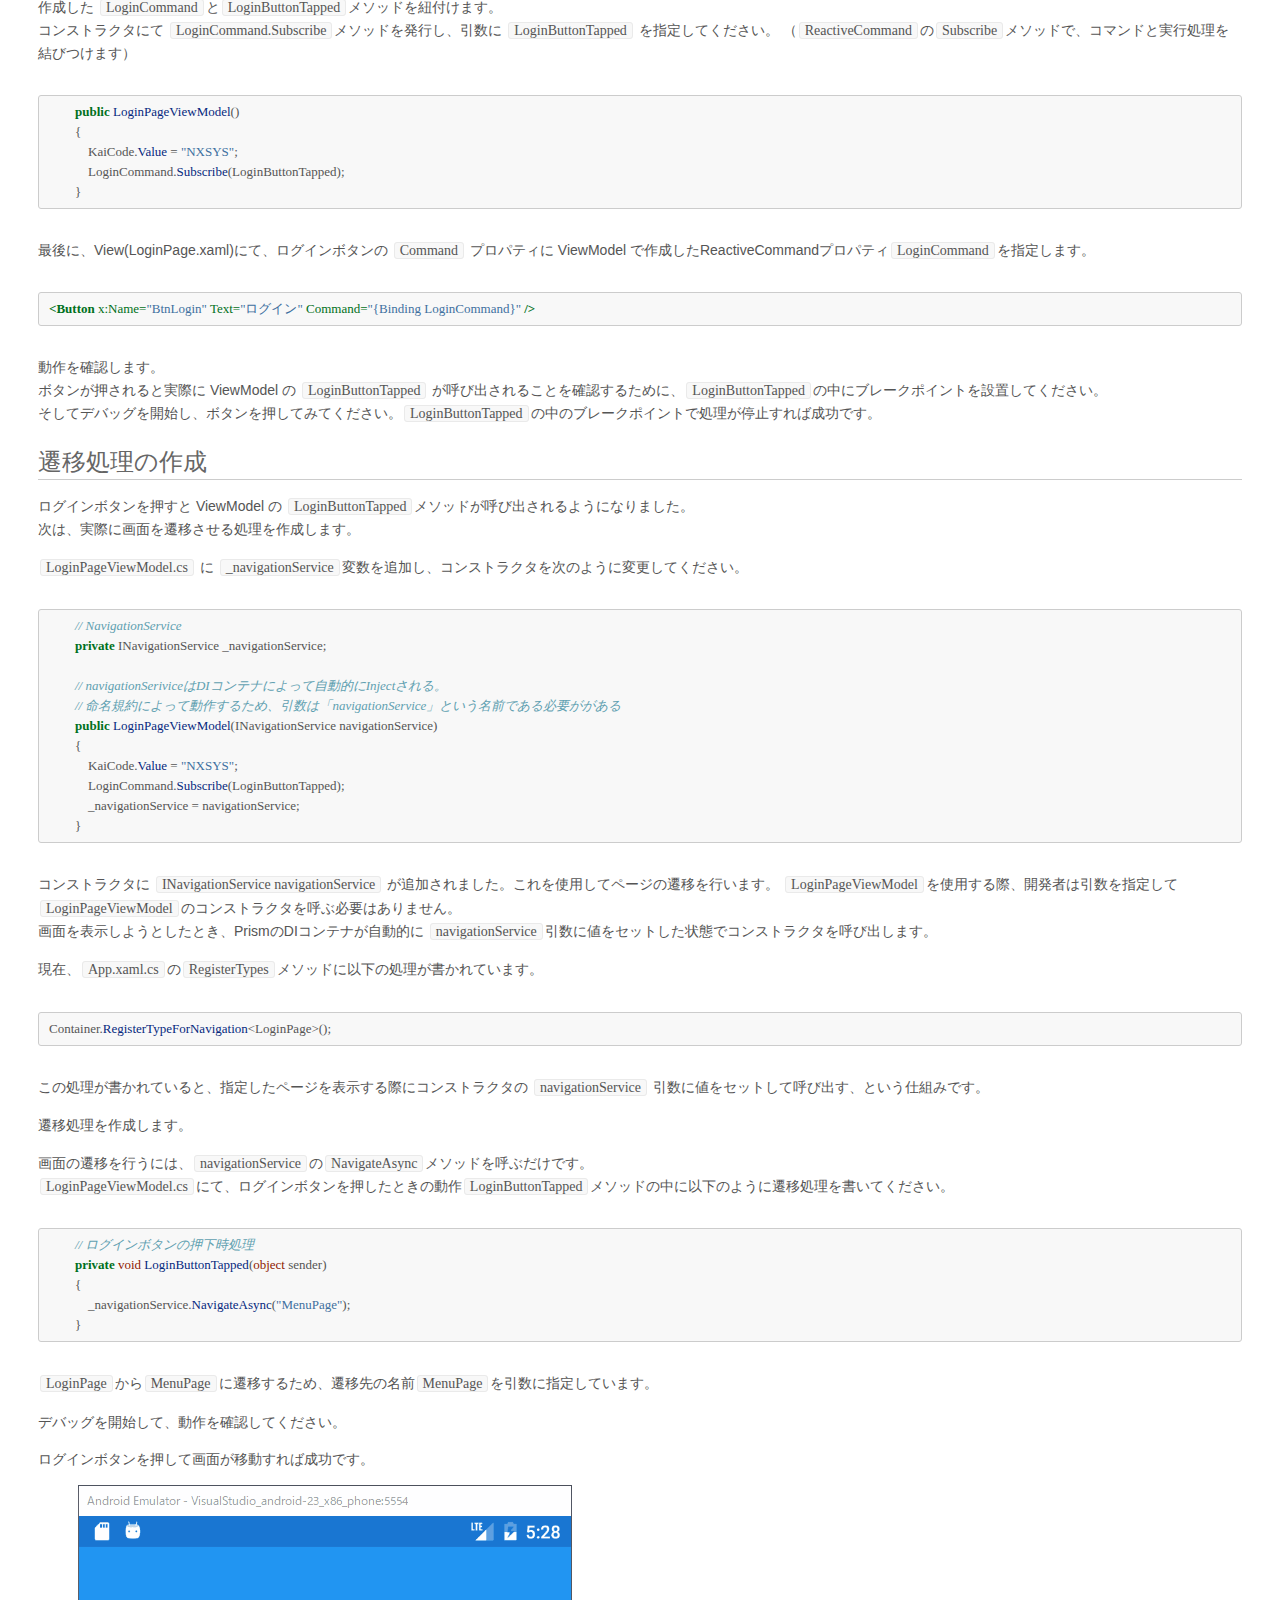
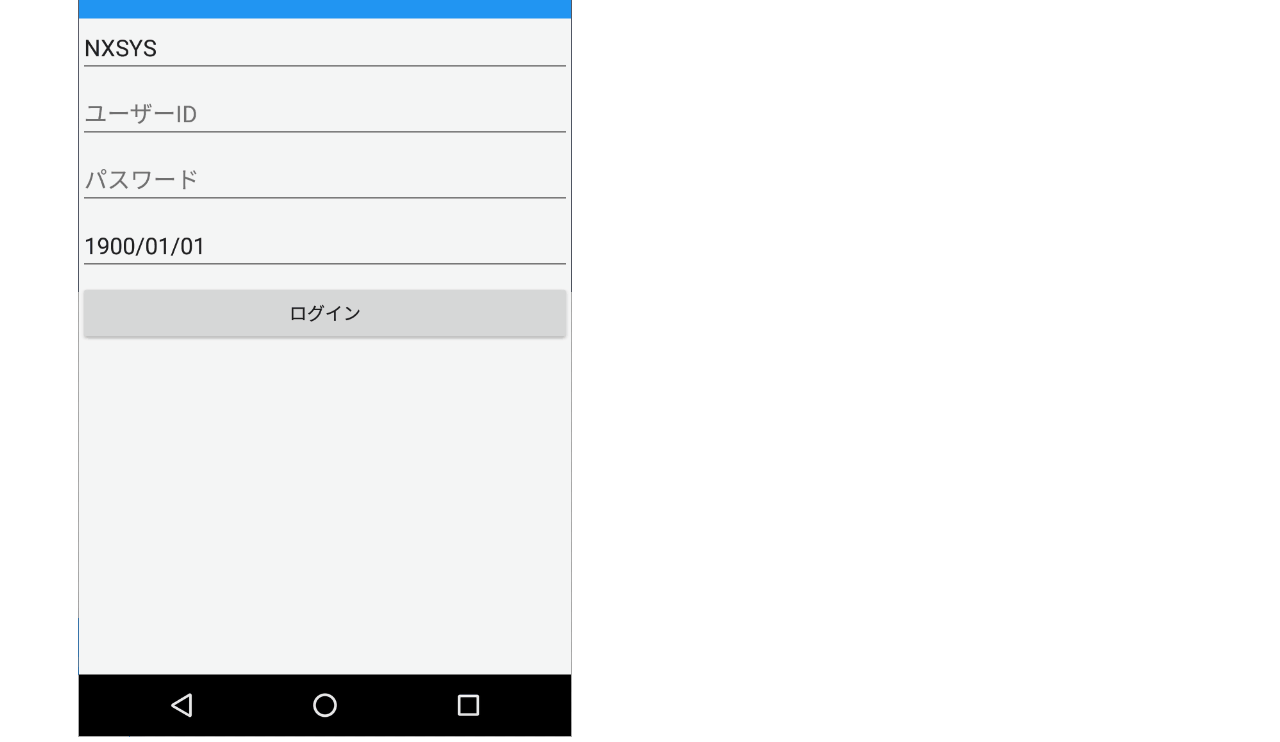
<file: handson/page4.html>
<!DOCTYPE html>
<html>
<head>
  <meta charset="utf-8">
  <meta name="generator" content="pandoc">
  <meta name="viewport" content="width=device-width, initial-scale=1.0, user-scalable=yes">
  <title></title>
  <style type="text/css">code{white-space: pre;}</style>
  <style type="text/css">
div.sourceCode { overflow-x: auto; }
table.sourceCode, tr.sourceCode, td.lineNumbers, td.sourceCode {
  margin: 0; padding: 0; vertical-align: baseline; border: none; }
table.sourceCode { width: 100%; line-height: 100%; }
td.lineNumbers { text-align: right; padding-right: 4px; padding-left: 4px; color: #aaaaaa; border-right: 1px solid #aaaaaa; }
td.sourceCode { padding-left: 5px; }
code > span.kw { color: #007020; font-weight: bold; } /* Keyword */
code > span.dt { color: #902000; } /* DataType */
code > span.dv { color: #40a070; } /* DecVal */
code > span.bn { color: #40a070; } /* BaseN */
code > span.fl { color: #40a070; } /* Float */
code > span.ch { color: #4070a0; } /* Char */
code > span.st { color: #4070a0; } /* String */
code > span.co { color: #60a0b0; font-style: italic; } /* Comment */
code > span.ot { color: #007020; } /* Other */
code > span.al { color: #ff0000; font-weight: bold; } /* Alert */
code > span.fu { color: #06287e; } /* Function */
code > span.er { color: #ff0000; font-weight: bold; } /* Error */
code > span.wa { color: #60a0b0; font-weight: bold; font-style: italic; } /* Warning */
code > span.cn { color: #880000; } /* Constant */
code > span.sc { color: #4070a0; } /* SpecialChar */
code > span.vs { color: #4070a0; } /* VerbatimString */
code > span.ss { color: #bb6688; } /* SpecialString */
code > span.im { } /* Import */
code > span.va { color: #19177c; } /* Variable */
code > span.cf { color: #007020; font-weight: bold; } /* ControlFlow */
code > span.op { color: #666666; } /* Operator */
code > span.bu { } /* BuiltIn */
code > span.ex { } /* Extension */
code > span.pp { color: #bc7a00; } /* Preprocessor */
code > span.at { color: #7d9029; } /* Attribute */
code > span.do { color: #ba2121; font-style: italic; } /* Documentation */
code > span.an { color: #60a0b0; font-weight: bold; font-style: italic; } /* Annotation */
code > span.cv { color: #60a0b0; font-weight: bold; font-style: italic; } /* CommentVar */
code > span.in { color: #60a0b0; font-weight: bold; font-style: italic; } /* Information */
  </style>
  <link rel="stylesheet" href="css/github.css">
  <!--[if lt IE 9]>
    <script src="//cdnjs.cloudflare.com/ajax/libs/html5shiv/3.7.3/html5shiv-printshiv.min.js"></script>
  <![endif]-->
</head>
<body>
<h1 id="ログインボタン処理の作成">ログインボタン処理の作成</h1>
<p>ログインボタンを押すとバリデーション・ログインサービスの呼び出しが行われ、成功すると次の画面に遷移する想定です。</p>
<p>まずは難しい処理は行わず、画面の遷移だけを行う処理を作成します。</p>
<h2 id="メニュー画面の作成">メニュー画面の作成</h2>
<p>遷移先の画面 <code>MenuPage</code> を作成します。<br />
（ログインをしたらメニュー画面を表示したい、という意味で「MenuPage」という名前にしていますが、（時間の都合で）実際には何もない画面を作成します）</p>
<p><code>LoginPage.xaml</code>を作った時と同じように、<code>NXMobileHandsOn</code>プロジェクトの<code>Views</code>フォルダの中に、Prismのテンプレートから <code>MenuPage.xaml</code> を作成してください。</p>
<figure>
<img src="img/create_menupage.png" />
</figure>
<p><code>MenuPage.xaml</code>に、メニューページだとわかるように、タイトルを設定しておきます。</p>
<div class="sourceCode"><pre class="sourceCode xml"><code class="sourceCode xml"><span class="kw">&lt;?xml</span> version=&quot;1.0&quot; encoding=&quot;utf-8&quot; <span class="kw">?&gt;</span>
<span class="kw">&lt;ContentPage</span><span class="ot"> xmlns=</span><span class="st">&quot;http://xamarin.com/schemas/2014/forms&quot;</span>
<span class="ot">             xmlns:x=</span><span class="st">&quot;http://schemas.microsoft.com/winfx/2009/xaml&quot;</span>
<span class="ot">             xmlns:prism=</span><span class="st">&quot;clr-namespace:Prism.Mvvm;assembly=Prism.Forms&quot;</span>
<span class="ot">             prism:ViewModelLocator.AutowireViewModel=</span><span class="st">&quot;True&quot;</span>
<span class="ot">             x:Class=</span><span class="st">&quot;NXMobileHandsOn.Views.MenuPage&quot;</span>
<span class="ot">             Title=</span><span class="st">&quot;メニューページ&quot;</span><span class="kw">&gt;</span>
  
<span class="kw">&lt;/ContentPage&gt;</span></code></pre></div>
<h2 id="ボタン処理の作成仮">ボタン処理の作成（仮）</h2>
<p>画面遷移の処理を作る前に、ログインボタンを押したら何らかの処理が実行される処理を作成しておきます。</p>
<p>以下のように、ログイン画面(LoginPageViewModel.cs)にボタン処理のコマンド（プロパティ）を作成してください。</p>
<div class="sourceCode"><pre class="sourceCode cs"><code class="sourceCode cs">        <span class="co">// ログインボタンの処理</span>
        <span class="kw">public</span> ReactiveCommand LoginCommand { <span class="kw">get</span>; <span class="kw">set</span>; }
            = <span class="kw">new</span> <span class="fu">ReactiveCommand</span>();</code></pre></div>
<p>次に、ログインボタンが押されたときに実行されるメソッドを作成します。<br />
メソッド名は好きな名前で構いませんが、<code>object</code>型の引数を１つ取るようにする必要があります。</p>
<div class="sourceCode"><pre class="sourceCode cs"><code class="sourceCode cs">        <span class="co">// ログインボタンの押下時処理</span>
        <span class="kw">private</span> <span class="dt">void</span> <span class="fu">LoginButtonTapped</span>(<span class="dt">object</span> sender)
        {

        }</code></pre></div>
<p>作成した <code>LoginCommand</code>と<code>LoginButtonTapped</code>メソッドを紐付けます。<br />
コンストラクタにて <code>LoginCommand.Subscribe</code>メソッドを発行し、引数に <code>LoginButtonTapped</code> を指定してください。 （<code>ReactiveCommand</code>の<code>Subscribe</code>メソッドで、コマンドと実行処理を結びつけます）</p>
<div class="sourceCode"><pre class="sourceCode cs"><code class="sourceCode cs">        <span class="kw">public</span> <span class="fu">LoginPageViewModel</span>()
        {
            KaiCode.<span class="fu">Value</span> = <span class="st">&quot;NXSYS&quot;</span>;
            LoginCommand.<span class="fu">Subscribe</span>(LoginButtonTapped);
        }</code></pre></div>
<p>最後に、View(LoginPage.xaml)にて、ログインボタンの <code>Command</code> プロパティに ViewModel で作成したReactiveCommandプロパティ<code>LoginCommand</code>を指定します。</p>
<div class="sourceCode"><pre class="sourceCode xml"><code class="sourceCode xml"><span class="kw">&lt;Button</span><span class="ot"> x:Name=</span><span class="st">&quot;BtnLogin&quot;</span><span class="ot"> Text=</span><span class="st">&quot;ログイン&quot;</span><span class="ot"> Command=</span><span class="st">&quot;{Binding LoginCommand}&quot;</span> <span class="kw">/&gt;</span></code></pre></div>
<p>動作を確認します。<br />
ボタンが押されると実際に ViewModel の <code>LoginButtonTapped</code> が呼び出されることを確認するために、<code>LoginButtonTapped</code>の中にブレークポイントを設置してください。<br />
そしてデバッグを開始し、ボタンを押してみてください。<code>LoginButtonTapped</code>の中のブレークポイントで処理が停止すれば成功です。</p>
<h2 id="遷移処理の作成">遷移処理の作成</h2>
<p>ログインボタンを押すと ViewModel の <code>LoginButtonTapped</code>メソッドが呼び出されるようになりました。<br />
次は、実際に画面を遷移させる処理を作成します。</p>
<p><code>LoginPageViewModel.cs</code> に <code>_navigationService</code>変数を追加し、コンストラクタを次のように変更してください。</p>
<div class="sourceCode"><pre class="sourceCode cs"><code class="sourceCode cs">        <span class="co">// NavigationService</span>
        <span class="kw">private</span> INavigationService _navigationService;

        <span class="co">// navigationSeriviceはDIコンテナによって自動的にInjectされる。</span>
        <span class="co">// 命名規約によって動作するため、引数は「navigationService」という名前である必要ががある</span>
        <span class="kw">public</span> <span class="fu">LoginPageViewModel</span>(INavigationService navigationService)
        {
            KaiCode.<span class="fu">Value</span> = <span class="st">&quot;NXSYS&quot;</span>;
            LoginCommand.<span class="fu">Subscribe</span>(LoginButtonTapped);
            _navigationService = navigationService;
        }</code></pre></div>
<p>コンストラクタに <code>INavigationService navigationService</code> が追加されました。これを使用してページの遷移を行います。 <code>LoginPageViewModel</code>を使用する際、開発者は引数を指定して<code>LoginPageViewModel</code>のコンストラクタを呼ぶ必要はありません。<br />
画面を表示しようとしたとき、PrismのDIコンテナが自動的に <code>navigationService</code>引数に値をセットした状態でコンストラクタを呼び出します。</p>
<p>現在、<code>App.xaml.cs</code>の<code>RegisterTypes</code>メソッドに以下の処理が書かれています。</p>
<div class="sourceCode"><pre class="sourceCode cs"><code class="sourceCode cs">Container.<span class="fu">RegisterTypeForNavigation</span>&lt;LoginPage&gt;();</code></pre></div>
<p>この処理が書かれていると、指定したページを表示する際にコンストラクタの <code>navigationService</code> 引数に値をセットして呼び出す、という仕組みです。</p>
<p>遷移処理を作成します。</p>
<p>画面の遷移を行うには、<code>navigationService</code>の<code>NavigateAsync</code>メソッドを呼ぶだけです。<br />
<code>LoginPageViewModel.cs</code>にて、ログインボタンを押したときの動作<code>LoginButtonTapped</code>メソッドの中に以下のように遷移処理を書いてください。</p>
<div class="sourceCode"><pre class="sourceCode cs"><code class="sourceCode cs">        <span class="co">// ログインボタンの押下時処理</span>
        <span class="kw">private</span> <span class="dt">void</span> <span class="fu">LoginButtonTapped</span>(<span class="dt">object</span> sender)
        {
            _navigationService.<span class="fu">NavigateAsync</span>(<span class="st">&quot;MenuPage&quot;</span>);
        }</code></pre></div>
<p><code>LoginPage</code>から<code>MenuPage</code>に遷移するため、遷移先の名前<code>MenuPage</code>を引数に指定しています。</p>
<p>デバッグを開始して、動作を確認してください。</p>
<p>ログインボタンを押して画面が移動すれば成功です。</p>
<figure>
<img src="img/navigate.gif" />
</figure>
</body>
</html>
</file>
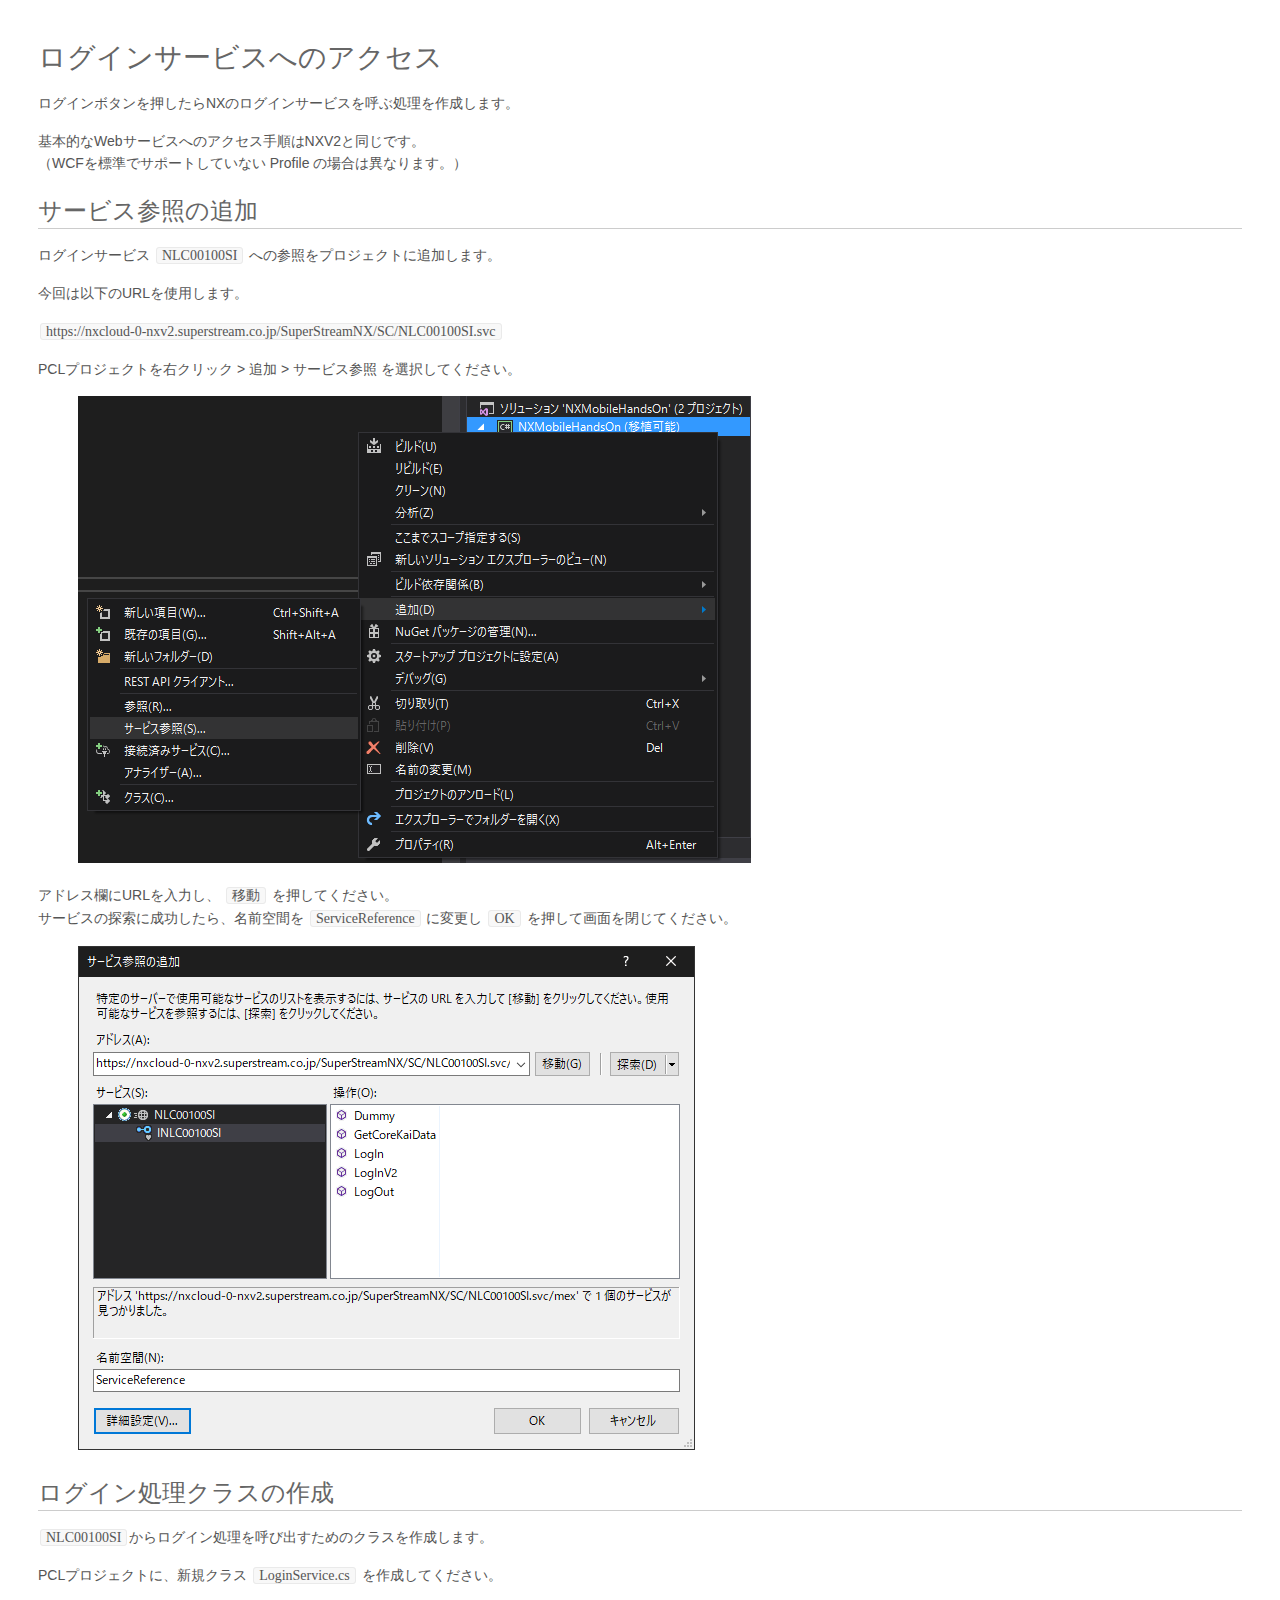
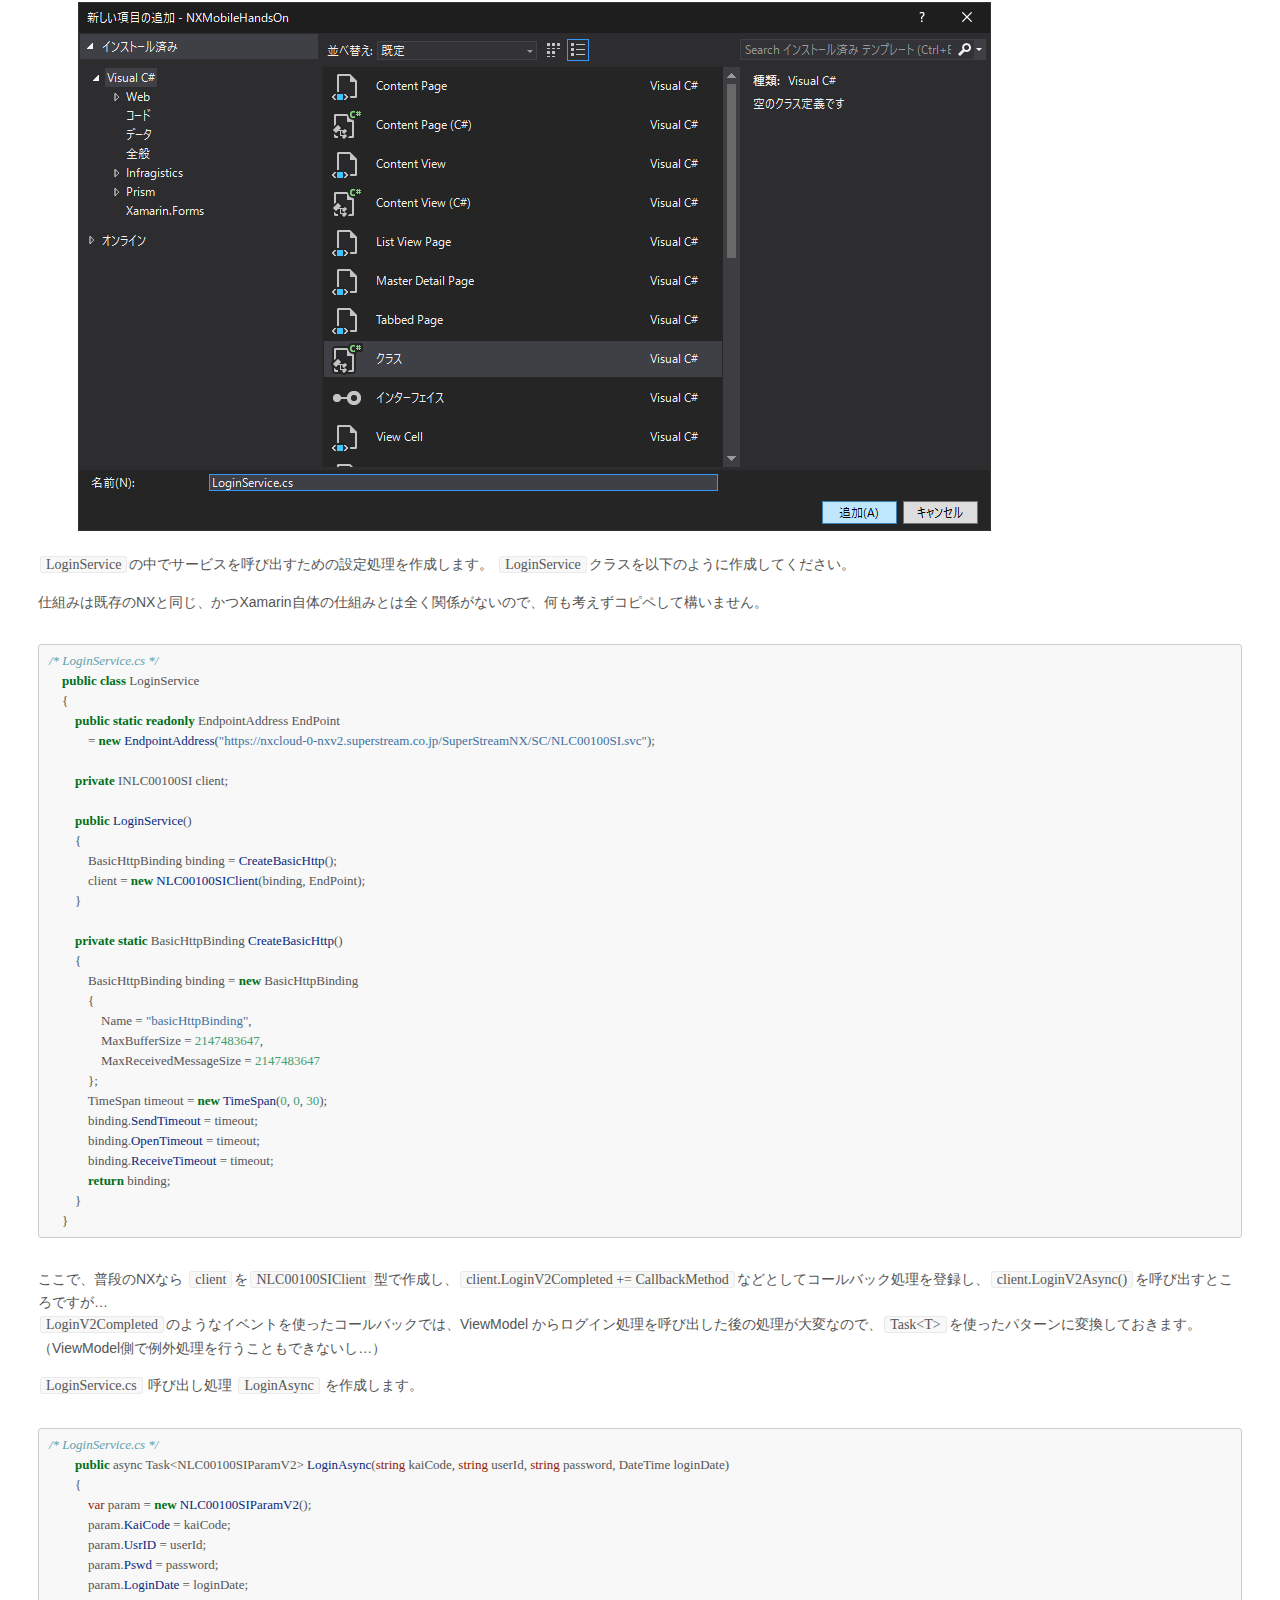
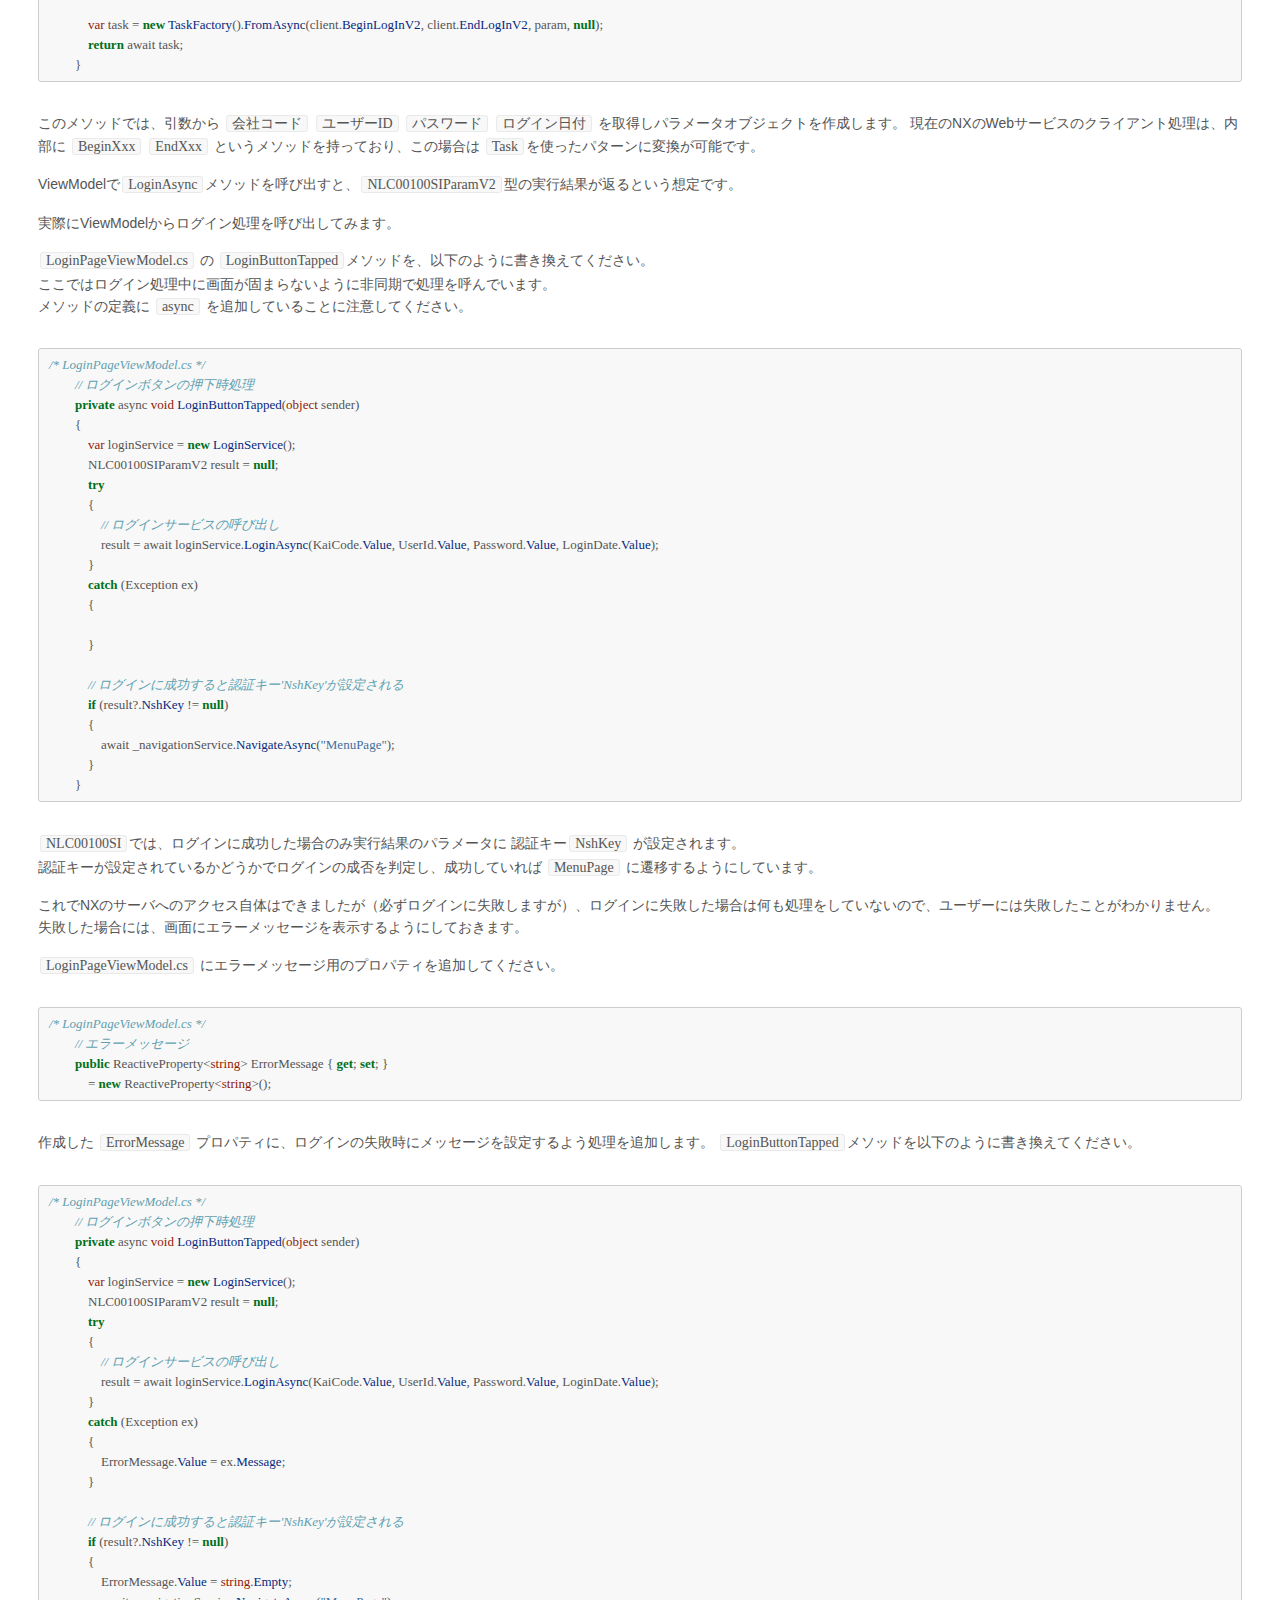
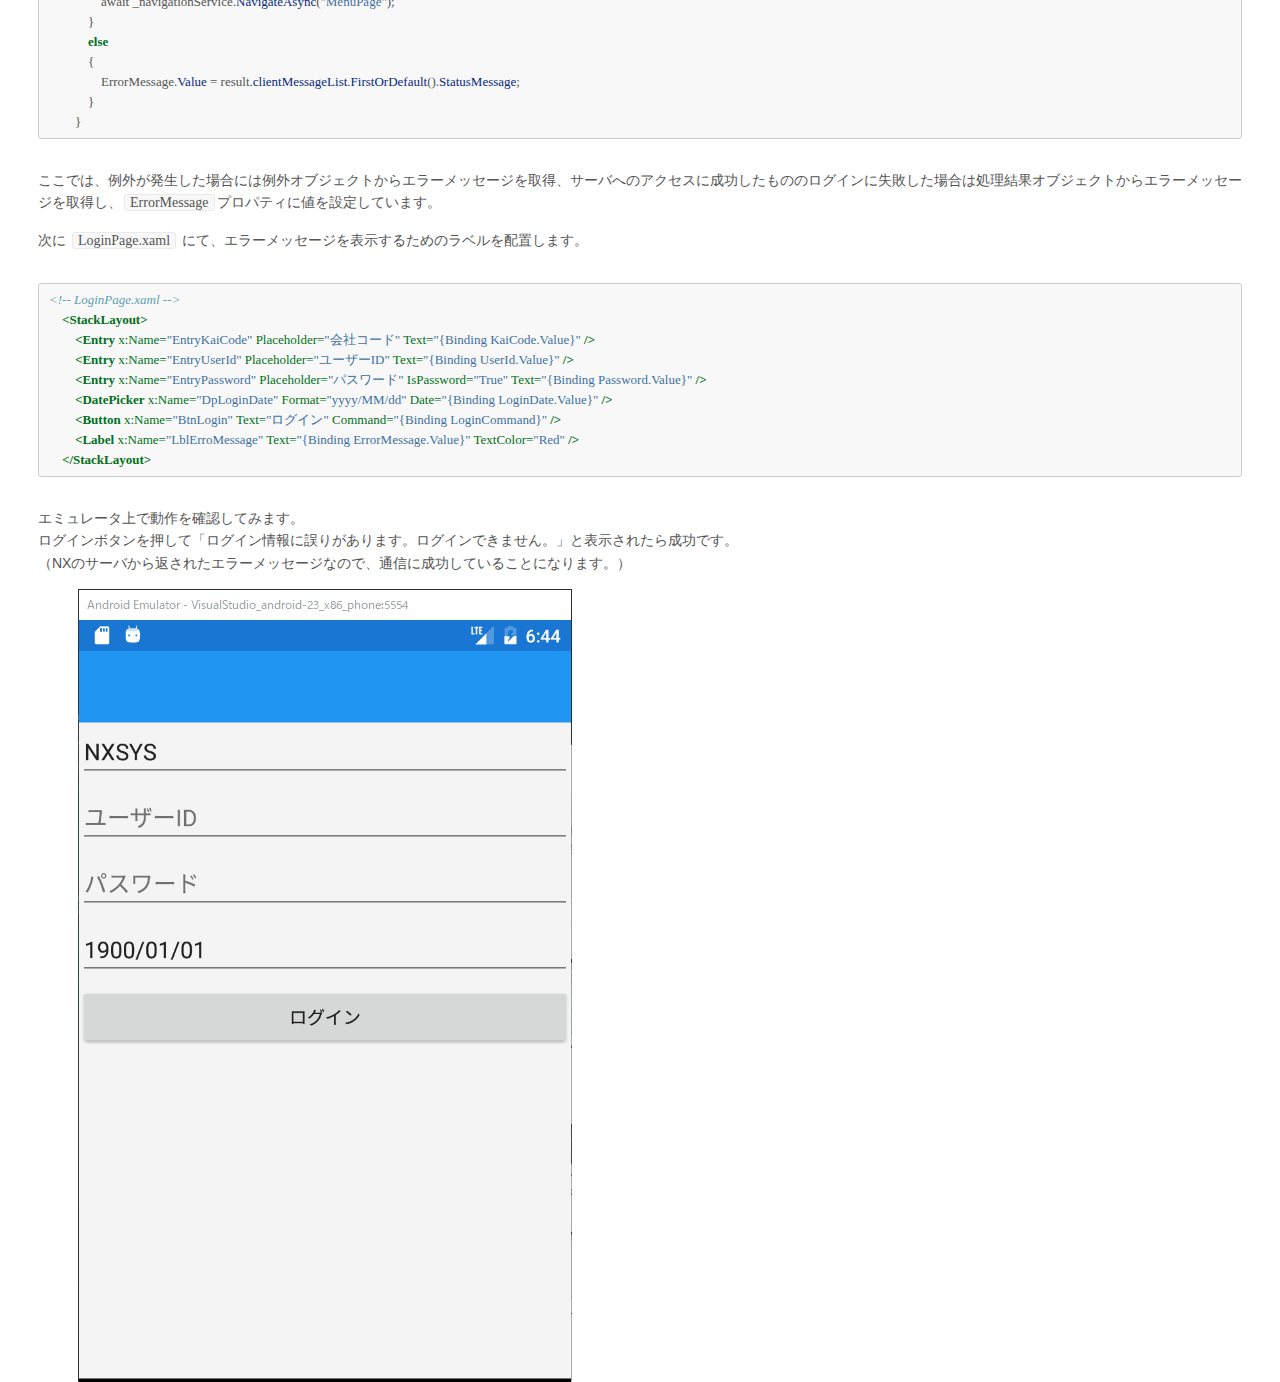
<file: handson/page5.html>
<!DOCTYPE html>
<html>
<head>
  <meta charset="utf-8">
  <meta name="generator" content="pandoc">
  <meta name="viewport" content="width=device-width, initial-scale=1.0, user-scalable=yes">
  <title></title>
  <style type="text/css">code{white-space: pre;}</style>
  <style type="text/css">
div.sourceCode { overflow-x: auto; }
table.sourceCode, tr.sourceCode, td.lineNumbers, td.sourceCode {
  margin: 0; padding: 0; vertical-align: baseline; border: none; }
table.sourceCode { width: 100%; line-height: 100%; }
td.lineNumbers { text-align: right; padding-right: 4px; padding-left: 4px; color: #aaaaaa; border-right: 1px solid #aaaaaa; }
td.sourceCode { padding-left: 5px; }
code > span.kw { color: #007020; font-weight: bold; } /* Keyword */
code > span.dt { color: #902000; } /* DataType */
code > span.dv { color: #40a070; } /* DecVal */
code > span.bn { color: #40a070; } /* BaseN */
code > span.fl { color: #40a070; } /* Float */
code > span.ch { color: #4070a0; } /* Char */
code > span.st { color: #4070a0; } /* String */
code > span.co { color: #60a0b0; font-style: italic; } /* Comment */
code > span.ot { color: #007020; } /* Other */
code > span.al { color: #ff0000; font-weight: bold; } /* Alert */
code > span.fu { color: #06287e; } /* Function */
code > span.er { color: #ff0000; font-weight: bold; } /* Error */
code > span.wa { color: #60a0b0; font-weight: bold; font-style: italic; } /* Warning */
code > span.cn { color: #880000; } /* Constant */
code > span.sc { color: #4070a0; } /* SpecialChar */
code > span.vs { color: #4070a0; } /* VerbatimString */
code > span.ss { color: #bb6688; } /* SpecialString */
code > span.im { } /* Import */
code > span.va { color: #19177c; } /* Variable */
code > span.cf { color: #007020; font-weight: bold; } /* ControlFlow */
code > span.op { color: #666666; } /* Operator */
code > span.bu { } /* BuiltIn */
code > span.ex { } /* Extension */
code > span.pp { color: #bc7a00; } /* Preprocessor */
code > span.at { color: #7d9029; } /* Attribute */
code > span.do { color: #ba2121; font-style: italic; } /* Documentation */
code > span.an { color: #60a0b0; font-weight: bold; font-style: italic; } /* Annotation */
code > span.cv { color: #60a0b0; font-weight: bold; font-style: italic; } /* CommentVar */
code > span.in { color: #60a0b0; font-weight: bold; font-style: italic; } /* Information */
  </style>
  <link rel="stylesheet" href="css/github.css">
  <!--[if lt IE 9]>
    <script src="//cdnjs.cloudflare.com/ajax/libs/html5shiv/3.7.3/html5shiv-printshiv.min.js"></script>
  <![endif]-->
</head>
<body>
<h1 id="ログインサービスへのアクセス">ログインサービスへのアクセス</h1>
<p>ログインボタンを押したらNXのログインサービスを呼ぶ処理を作成します。</p>
<p>基本的なWebサービスへのアクセス手順はNXV2と同じです。<br />
（WCFを標準でサポートしていない Profile の場合は異なります。）</p>
<h2 id="サービス参照の追加">サービス参照の追加</h2>
<p>ログインサービス <code>NLC00100SI</code> への参照をプロジェクトに追加します。</p>
<p>今回は以下のURLを使用します。</p>
<p><code>https://nxcloud-0-nxv2.superstream.co.jp/SuperStreamNX/SC/NLC00100SI.svc</code></p>
<p>PCLプロジェクトを右クリック &gt; 追加 &gt; サービス参照 を選択してください。</p>
<figure>
<img src="img/addservice.png" />
</figure>
<p>アドレス欄にURLを入力し、 <code>移動</code> を押してください。<br />
サービスの探索に成功したら、名前空間を <code>ServiceReference</code> に変更し <code>OK</code> を押して画面を閉じてください。</p>
<figure>
<img src="img/addservice2.png" />
</figure>
<h2 id="ログイン処理クラスの作成">ログイン処理クラスの作成</h2>
<p><code>NLC00100SI</code>からログイン処理を呼び出すためのクラスを作成します。</p>
<p>PCLプロジェクトに、新規クラス <code>LoginService.cs</code> を作成してください。</p>
<figure>
<img src="img/loginservicecs.png" />
</figure>
<p><code>LoginService</code>の中でサービスを呼び出すための設定処理を作成します。 <code>LoginService</code>クラスを以下のように作成してください。</p>
<p>仕組みは既存のNXと同じ、かつXamarin自体の仕組みとは全く関係がないので、何も考えずコピペして構いません。</p>
<div class="sourceCode"><pre class="sourceCode cs"><code class="sourceCode cs"><span class="co">/* LoginService.cs */</span>
    <span class="kw">public</span> <span class="kw">class</span> LoginService
    {
        <span class="kw">public</span> <span class="kw">static</span> <span class="kw">readonly</span> EndpointAddress EndPoint
            = <span class="kw">new</span> <span class="fu">EndpointAddress</span>(<span class="st">&quot;https://nxcloud-0-nxv2.superstream.co.jp/SuperStreamNX/SC/NLC00100SI.svc&quot;</span>);

        <span class="kw">private</span> INLC00100SI client;

        <span class="kw">public</span> <span class="fu">LoginService</span>()
        {
            BasicHttpBinding binding = <span class="fu">CreateBasicHttp</span>();
            client = <span class="kw">new</span> <span class="fu">NLC00100SIClient</span>(binding, EndPoint);
        }

        <span class="kw">private</span> <span class="kw">static</span> BasicHttpBinding <span class="fu">CreateBasicHttp</span>()
        {
            BasicHttpBinding binding = <span class="kw">new</span> BasicHttpBinding
            {
                Name = <span class="st">&quot;basicHttpBinding&quot;</span>,
                MaxBufferSize = <span class="dv">2147483647</span>,
                MaxReceivedMessageSize = <span class="dv">2147483647</span>
            };
            TimeSpan timeout = <span class="kw">new</span> <span class="fu">TimeSpan</span>(<span class="dv">0</span>, <span class="dv">0</span>, <span class="dv">30</span>);
            binding.<span class="fu">SendTimeout</span> = timeout;
            binding.<span class="fu">OpenTimeout</span> = timeout;
            binding.<span class="fu">ReceiveTimeout</span> = timeout;
            <span class="kw">return</span> binding;
        }
    }</code></pre></div>
<p>ここで、普段のNXなら <code>client</code>を<code>NLC00100SIClient</code>型で作成し、<code>client.LoginV2Completed += CallbackMethod</code>などとしてコールバック処理を登録し、<code>client.LoginV2Async()</code>を呼び出すところですが…<br />
<code>LoginV2Completed</code>のようなイベントを使ったコールバックでは、ViewModel からログイン処理を呼び出した後の処理が大変なので、<code>Task&lt;T&gt;</code>を使ったパターンに変換しておきます。<br />
（ViewModel側で例外処理を行うこともできないし…）</p>
<p><code>LoginService.cs</code> 呼び出し処理 <code>LoginAsync</code> を作成します。</p>
<div class="sourceCode"><pre class="sourceCode cs"><code class="sourceCode cs"><span class="co">/* LoginService.cs */</span>
        <span class="kw">public</span> async Task&lt;NLC00100SIParamV2&gt; <span class="fu">LoginAsync</span>(<span class="dt">string</span> kaiCode, <span class="dt">string</span> userId, <span class="dt">string</span> password, DateTime loginDate)
        {
            <span class="dt">var</span> param = <span class="kw">new</span> <span class="fu">NLC00100SIParamV2</span>();
            param.<span class="fu">KaiCode</span> = kaiCode;
            param.<span class="fu">UsrID</span> = userId;
            param.<span class="fu">Pswd</span> = password;
            param.<span class="fu">LoginDate</span> = loginDate;

            <span class="dt">var</span> task = <span class="kw">new</span> <span class="fu">TaskFactory</span>().<span class="fu">FromAsync</span>(client.<span class="fu">BeginLogInV2</span>, client.<span class="fu">EndLogInV2</span>, param, <span class="kw">null</span>);
            <span class="kw">return</span> await task;
        }</code></pre></div>
<p>このメソッドでは、引数から <code>会社コード</code> <code>ユーザーID</code> <code>パスワード</code> <code>ログイン日付</code> を取得しパラメータオブジェクトを作成します。 現在のNXのWebサービスのクライアント処理は、内部に <code>BeginXxx</code> <code>EndXxx</code> というメソッドを持っており、この場合は <code>Task</code>を使ったパターンに変換が可能です。</p>
<p>ViewModelで<code>LoginAsync</code>メソッドを呼び出すと、<code>NLC00100SIParamV2</code>型の実行結果が返るという想定です。</p>
<p>実際にViewModelからログイン処理を呼び出してみます。</p>
<p><code>LoginPageViewModel.cs</code> の <code>LoginButtonTapped</code>メソッドを、以下のように書き換えてください。<br />
ここではログイン処理中に画面が固まらないように非同期で処理を呼んでいます。<br />
メソッドの定義に <code>async</code> を追加していることに注意してください。</p>
<div class="sourceCode"><pre class="sourceCode cs"><code class="sourceCode cs"><span class="co">/* LoginPageViewModel.cs */</span>
        <span class="co">// ログインボタンの押下時処理</span>
        <span class="kw">private</span> async <span class="dt">void</span> <span class="fu">LoginButtonTapped</span>(<span class="dt">object</span> sender)
        {
            <span class="dt">var</span> loginService = <span class="kw">new</span> <span class="fu">LoginService</span>();
            NLC00100SIParamV2 result = <span class="kw">null</span>;
            <span class="kw">try</span>
            {
                <span class="co">// ログインサービスの呼び出し</span>
                result = await loginService.<span class="fu">LoginAsync</span>(KaiCode.<span class="fu">Value</span>, UserId.<span class="fu">Value</span>, Password.<span class="fu">Value</span>, LoginDate.<span class="fu">Value</span>);
            }
            <span class="kw">catch</span> (Exception ex)
            {

            }

            <span class="co">// ログインに成功すると認証キー&#39;NshKey&#39;が設定される</span>
            <span class="kw">if</span> (result?.<span class="fu">NshKey</span> != <span class="kw">null</span>)
            {
                await _navigationService.<span class="fu">NavigateAsync</span>(<span class="st">&quot;MenuPage&quot;</span>);
            }
        }</code></pre></div>
<p><code>NLC00100SI</code>では、ログインに成功した場合のみ実行結果のパラメータに 認証キー<code>NshKey</code> が設定されます。<br />
認証キーが設定されているかどうかでログインの成否を判定し、成功していれば <code>MenuPage</code> に遷移するようにしています。</p>
<p>これでNXのサーバへのアクセス自体はできましたが（必ずログインに失敗しますが）、ログインに失敗した場合は何も処理をしていないので、ユーザーには失敗したことがわかりません。<br />
失敗した場合には、画面にエラーメッセージを表示するようにしておきます。</p>
<p><code>LoginPageViewModel.cs</code> にエラーメッセージ用のプロパティを追加してください。</p>
<div class="sourceCode"><pre class="sourceCode cs"><code class="sourceCode cs"><span class="co">/* LoginPageViewModel.cs */</span>
        <span class="co">// エラーメッセージ</span>
        <span class="kw">public</span> ReactiveProperty&lt;<span class="dt">string</span>&gt; ErrorMessage { <span class="kw">get</span>; <span class="kw">set</span>; }
            = <span class="kw">new</span> ReactiveProperty&lt;<span class="dt">string</span>&gt;();</code></pre></div>
<p>作成した <code>ErrorMessage</code> プロパティに、ログインの失敗時にメッセージを設定するよう処理を追加します。 <code>LoginButtonTapped</code>メソッドを以下のように書き換えてください。</p>
<div class="sourceCode"><pre class="sourceCode cs"><code class="sourceCode cs"><span class="co">/* LoginPageViewModel.cs */</span>
        <span class="co">// ログインボタンの押下時処理</span>
        <span class="kw">private</span> async <span class="dt">void</span> <span class="fu">LoginButtonTapped</span>(<span class="dt">object</span> sender)
        {
            <span class="dt">var</span> loginService = <span class="kw">new</span> <span class="fu">LoginService</span>();
            NLC00100SIParamV2 result = <span class="kw">null</span>;
            <span class="kw">try</span>
            {
                <span class="co">// ログインサービスの呼び出し</span>
                result = await loginService.<span class="fu">LoginAsync</span>(KaiCode.<span class="fu">Value</span>, UserId.<span class="fu">Value</span>, Password.<span class="fu">Value</span>, LoginDate.<span class="fu">Value</span>);
            }
            <span class="kw">catch</span> (Exception ex)
            {
                ErrorMessage.<span class="fu">Value</span> = ex.<span class="fu">Message</span>;
            }

            <span class="co">// ログインに成功すると認証キー&#39;NshKey&#39;が設定される</span>
            <span class="kw">if</span> (result?.<span class="fu">NshKey</span> != <span class="kw">null</span>)
            {
                ErrorMessage.<span class="fu">Value</span> = <span class="dt">string</span>.<span class="fu">Empty</span>;
                await _navigationService.<span class="fu">NavigateAsync</span>(<span class="st">&quot;MenuPage&quot;</span>);
            }
            <span class="kw">else</span>
            {
                ErrorMessage.<span class="fu">Value</span> = result.<span class="fu">clientMessageList</span>.<span class="fu">FirstOrDefault</span>().<span class="fu">StatusMessage</span>;
            }
        }</code></pre></div>
<p>ここでは、例外が発生した場合には例外オブジェクトからエラーメッセージを取得、サーバへのアクセスに成功したもののログインに失敗した場合は処理結果オブジェクトからエラーメッセージを取得し、<code>ErrorMessage</code>プロパティに値を設定しています。</p>
<p>次に <code>LoginPage.xaml</code> にて、エラーメッセージを表示するためのラベルを配置します。</p>
<div class="sourceCode"><pre class="sourceCode xml"><code class="sourceCode xml"><span class="co">&lt;!-- LoginPage.xaml --&gt;</span>
    <span class="kw">&lt;StackLayout&gt;</span>
        <span class="kw">&lt;Entry</span><span class="ot"> x:Name=</span><span class="st">&quot;EntryKaiCode&quot;</span><span class="ot"> Placeholder=</span><span class="st">&quot;会社コード&quot;</span><span class="ot"> Text=</span><span class="st">&quot;{Binding KaiCode.Value}&quot;</span> <span class="kw">/&gt;</span>
        <span class="kw">&lt;Entry</span><span class="ot"> x:Name=</span><span class="st">&quot;EntryUserId&quot;</span><span class="ot"> Placeholder=</span><span class="st">&quot;ユーザーID&quot;</span><span class="ot"> Text=</span><span class="st">&quot;{Binding UserId.Value}&quot;</span> <span class="kw">/&gt;</span>
        <span class="kw">&lt;Entry</span><span class="ot"> x:Name=</span><span class="st">&quot;EntryPassword&quot;</span><span class="ot"> Placeholder=</span><span class="st">&quot;パスワード&quot;</span><span class="ot"> IsPassword=</span><span class="st">&quot;True&quot;</span><span class="ot"> Text=</span><span class="st">&quot;{Binding Password.Value}&quot;</span> <span class="kw">/&gt;</span>
        <span class="kw">&lt;DatePicker</span><span class="ot"> x:Name=</span><span class="st">&quot;DpLoginDate&quot;</span><span class="ot"> Format=</span><span class="st">&quot;yyyy/MM/dd&quot;</span><span class="ot"> Date=</span><span class="st">&quot;{Binding LoginDate.Value}&quot;</span> <span class="kw">/&gt;</span>
        <span class="kw">&lt;Button</span><span class="ot"> x:Name=</span><span class="st">&quot;BtnLogin&quot;</span><span class="ot"> Text=</span><span class="st">&quot;ログイン&quot;</span><span class="ot"> Command=</span><span class="st">&quot;{Binding LoginCommand}&quot;</span> <span class="kw">/&gt;</span>
        <span class="kw">&lt;Label</span><span class="ot"> x:Name=</span><span class="st">&quot;LblErroMessage&quot;</span><span class="ot"> Text=</span><span class="st">&quot;{Binding ErrorMessage.Value}&quot;</span><span class="ot"> TextColor=</span><span class="st">&quot;Red&quot;</span> <span class="kw">/&gt;</span>
    <span class="kw">&lt;/StackLayout&gt;</span></code></pre></div>
<p>エミュレータ上で動作を確認してみます。<br />
ログインボタンを押して「ログイン情報に誤りがあります。ログインできません。」と表示されたら成功です。<br />
（NXのサーバから返されたエラーメッセージなので、通信に成功していることになります。）</p>
<figure>
<img src="img/loginerror.gif" />
</figure>
</body>
</html>
</file>
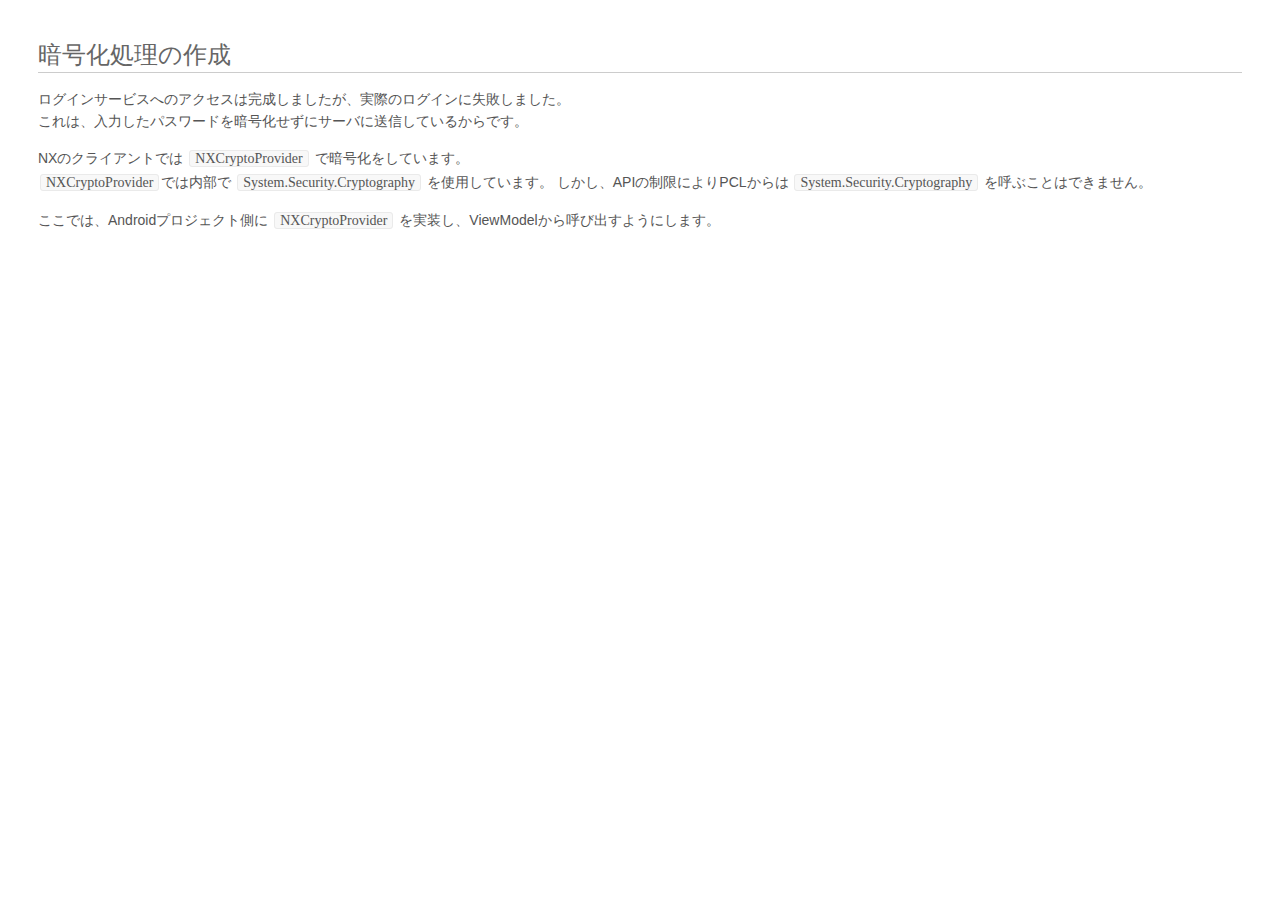
<file: handson/page6.html>
<!DOCTYPE html>
<html>
<head>
  <meta charset="utf-8">
  <meta name="generator" content="pandoc">
  <meta name="viewport" content="width=device-width, initial-scale=1.0, user-scalable=yes">
  <title></title>
  <style type="text/css">code{white-space: pre;}</style>
  <link rel="stylesheet" href="css/github.css">
  <!--[if lt IE 9]>
    <script src="//cdnjs.cloudflare.com/ajax/libs/html5shiv/3.7.3/html5shiv-printshiv.min.js"></script>
  <![endif]-->
</head>
<body>
<h2 id="暗号化処理の作成">暗号化処理の作成</h2>
<p>ログインサービスへのアクセスは完成しましたが、実際のログインに失敗しました。<br />
これは、入力したパスワードを暗号化せずにサーバに送信しているからです。</p>
<p>NXのクライアントでは <code>NXCryptoProvider</code> で暗号化をしています。<br />
<code>NXCryptoProvider</code>では内部で <code>System.Security.Cryptography</code> を使用しています。 しかし、APIの制限によりPCLからは <code>System.Security.Cryptography</code> を呼ぶことはできません。</p>
<p>ここでは、Androidプロジェクト側に <code>NXCryptoProvider</code> を実装し、ViewModelから呼び出すようにします。</p>
</body>
</html>
</file>
<file: handson/css/github.css>
body {
  font-family: "Source Code Pro", "�l�r �o�S�V�b�N", "�q���M�m�p�S Pro W3", "Hiragino Kaku Gothic Pro", Osaka, "���C���I", "Meiryo", verdana, sans-serif;
  
  font-size: 14px;
  line-height: 1.6;
  padding-top: 10px;
  padding-bottom: 10px;
  background-color: white;
  padding: 30px;
  color: #555; }

body > *:first-child {
  margin-top: 0 !important; }
body > *:last-child {
  margin-bottom: 0 !important; }

a {
  color: #4183C4; }
a.absent {
  color: #cc0000; }
a.anchor {
  display: block;
  padding-left: 30px;
  margin-left: -30px;
  cursor: pointer;
  position: absolute;
  top: 0;
  left: 0;
  bottom: 0; }

h1, h2, h3, h4, h5, h6 {
  margin: 20px 0 10px;
  padding: 0;
  font-weight: bold;
  -webkit-font-smoothing: antialiased;
  cursor: text;
  position: relative; }

h1:hover a.anchor, h2:hover a.anchor, h3:hover a.anchor, h4:hover a.anchor, h5:hover a.anchor, h6:hover a.anchor {
  background: url("../../images/modules/styleguide/para.png") no-repeat 10px center;
  text-decoration: none; }

h1 tt, h1 code {
  font-size: inherit; }

h2 tt, h2 code {
  font-size: inherit; }

h3 tt, h3 code {
  font-size: inherit; }

h4 tt, h4 code {
  font-size: inherit; }

h5 tt, h5 code {
  font-size: inherit; }

h6 tt, h6 code {
  font-size: inherit; }

h1 {
  font-size: 28px;
   }

h2 {
  font-size: 24px;
  border-bottom: 1px solid #cccccc;
   }

h3 {
  font-size: 18px; }

h4 {
  font-size: 16px; }

h5 {
  font-size: 14px; }

h6 {
  color: #777777;
  font-size: 14px; }

p, blockquote, ul, ol, dl, li, table, pre {
  margin: 15px 0; }

hr {
  background: transparent url("../../images/modules/pulls/dirty-shade.png") repeat-x 0 0;
  border: 0 none;
  color: #cccccc;
  height: 4px;
  padding: 0; }

body > h2:first-child {
  margin-top: 0;
  padding-top: 0; }
body > h1:first-child {
  margin-top: 0;
  padding-top: 0; }
  body > h1:first-child + h2 {
    margin-top: 0;
    padding-top: 0; }
body > h3:first-child, body > h4:first-child, body > h5:first-child, body > h6:first-child {
  margin-top: 0;
  padding-top: 0; }

a:first-child h1, a:first-child h2, a:first-child h3, a:first-child h4, a:first-child h5, a:first-child h6 {
  margin-top: 0;
  padding-top: 0; }

h1 p, h2 p, h3 p, h4 p, h5 p, h6 p {
  margin-top: 0; }

li p.first {
  display: inline-block; }

ul, ol {
  padding-left: 30px; }

ul :first-child, ol :first-child {
  margin-top: 0; }

ul :last-child, ol :last-child {
  margin-bottom: 0; }

dl {
  padding: 0; }
  dl dt {
    font-size: 14px;
    font-weight: bold;
    font-style: italic;
    padding: 0;
    margin: 15px 0 5px; }
    dl dt:first-child {
      padding: 0; }
    dl dt > :first-child {
      margin-top: 0; }
    dl dt > :last-child {
      margin-bottom: 0; }
  dl dd {
    margin: 0 0 15px;
    padding: 0 15px; }
    dl dd > :first-child {
      margin-top: 0; }
    dl dd > :last-child {
      margin-bottom: 0; }

blockquote {
  border-left: 4px solid #dddddd;
  padding: 0 15px;
  color: #777777; }
  blockquote > :first-child {
    margin-top: 0; }
  blockquote > :last-child {
    margin-bottom: 0; }

table {
  padding: 0; }
  table tr {
    border-top: 1px solid #cccccc;
    background-color: white;
    margin: 0;
    padding: 0; }
    table tr:nth-child(2n) {
      background-color: #f8f8f8; }
    table tr th {
      font-weight: bold;
      border: 1px solid #cccccc;
      text-align: left;
      margin: 0;
      padding: 6px 13px; }
    table tr td {
      border: 1px solid #cccccc;
      text-align: left;
      margin: 0;
      padding: 6px 13px; }
    table tr th :first-child, table tr td :first-child {
      margin-top: 0; }
    table tr th :last-child, table tr td :last-child {
      margin-bottom: 0; }

img {
  max-width: 100%; }

span.frame {
  display: block;
  overflow: hidden; }
  span.frame > span {
    border: 1px solid #dddddd;
    display: block;
    float: left;
    overflow: hidden;
    margin: 13px 0 0;
    padding: 7px;
    width: auto; }
  span.frame span img {
    display: block;
    float: left; }
  span.frame span span {
    clear: both;
    color: #333333;
    display: block;
    padding: 5px 0 0; }
span.align-center {
  display: block;
  overflow: hidden;
  clear: both; }
  span.align-center > span {
    display: block;
    overflow: hidden;
    margin: 13px auto 0;
    text-align: center; }
  span.align-center span img {
    margin: 0 auto;
    text-align: center; }
span.align-right {
  display: block;
  overflow: hidden;
  clear: both; }
  span.align-right > span {
    display: block;
    overflow: hidden;
    margin: 13px 0 0;
    text-align: right; }
  span.align-right span img {
    margin: 0;
    text-align: right; }
span.float-left {
  display: block;
  margin-right: 13px;
  overflow: hidden;
  float: left; }
  span.float-left span {
    margin: 13px 0 0; }
span.float-right {
  display: block;
  margin-left: 13px;
  overflow: hidden;
  float: right; }
  span.float-right > span {
    display: block;
    overflow: hidden;
    margin: 13px auto 0;
    text-align: right; }

code, tt {
  margin: 0 2px;
  padding: 0 5px;
  white-space: nowrap;
  border: 1px solid #eaeaea;
  background-color: #f8f8f8;
  border-radius: 3px; }

pre code {
  margin: 0;
  padding: 0;
  white-space: pre;
  border: none;
  background: transparent;
  }

.highlight pre {
  background-color: #f8f8f8;
  border: 1px solid #cccccc;
  font-size: 13px;
  line-height: 19px;
  overflow: auto;
  padding: 6px 10px;
  border-radius: 3px; }

pre {
  background-color: #f8f8f8;
  border: 1px solid #cccccc;
  font-size: 13px;
  line-height: 19px;
  overflow: auto;
  padding: 6px 10px;
  border-radius: 3px; }
  pre code, pre tt {
    background-color: transparent;
    border: none; }


h1,
h2,
h3,
h4,
h5,
h6 {
  color: #666;
  line-height: 1.4;
  font-weight: 500;
}

code {
  font-family: "Consolas";
}
</file>
